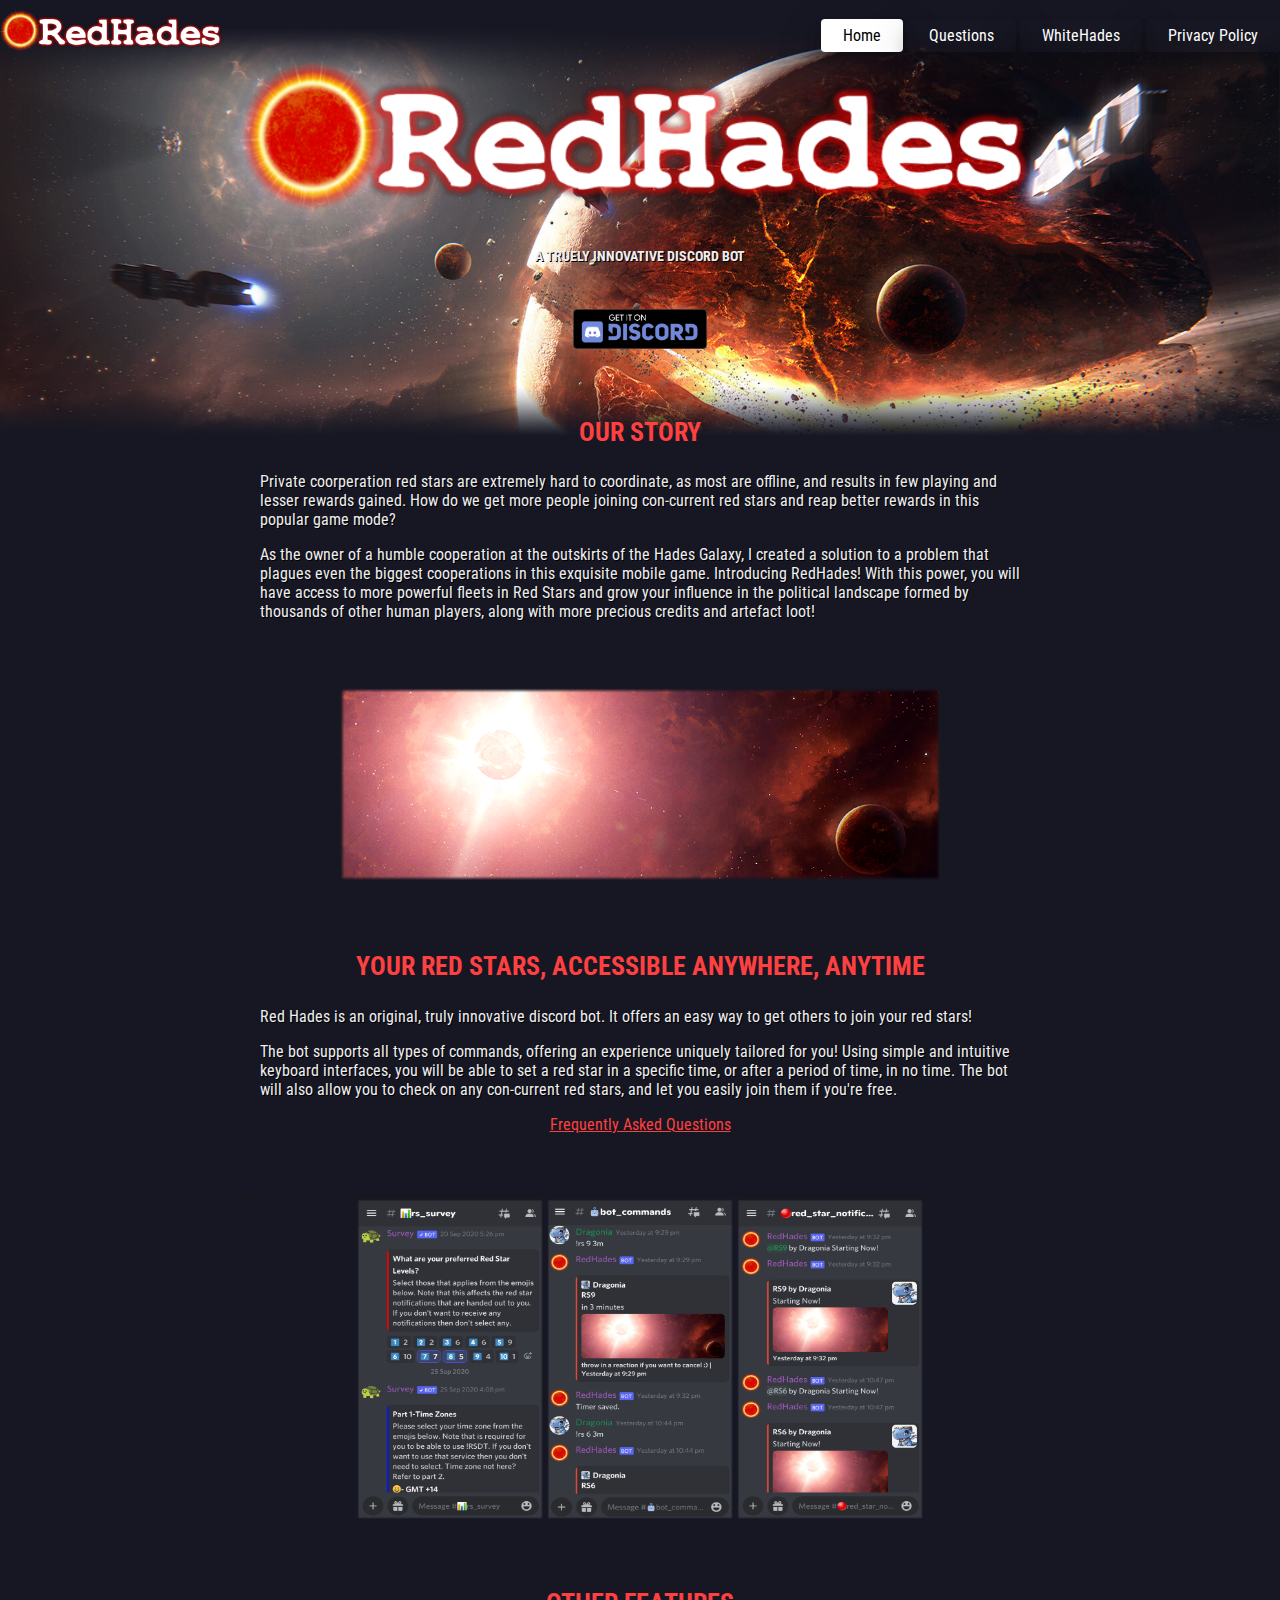
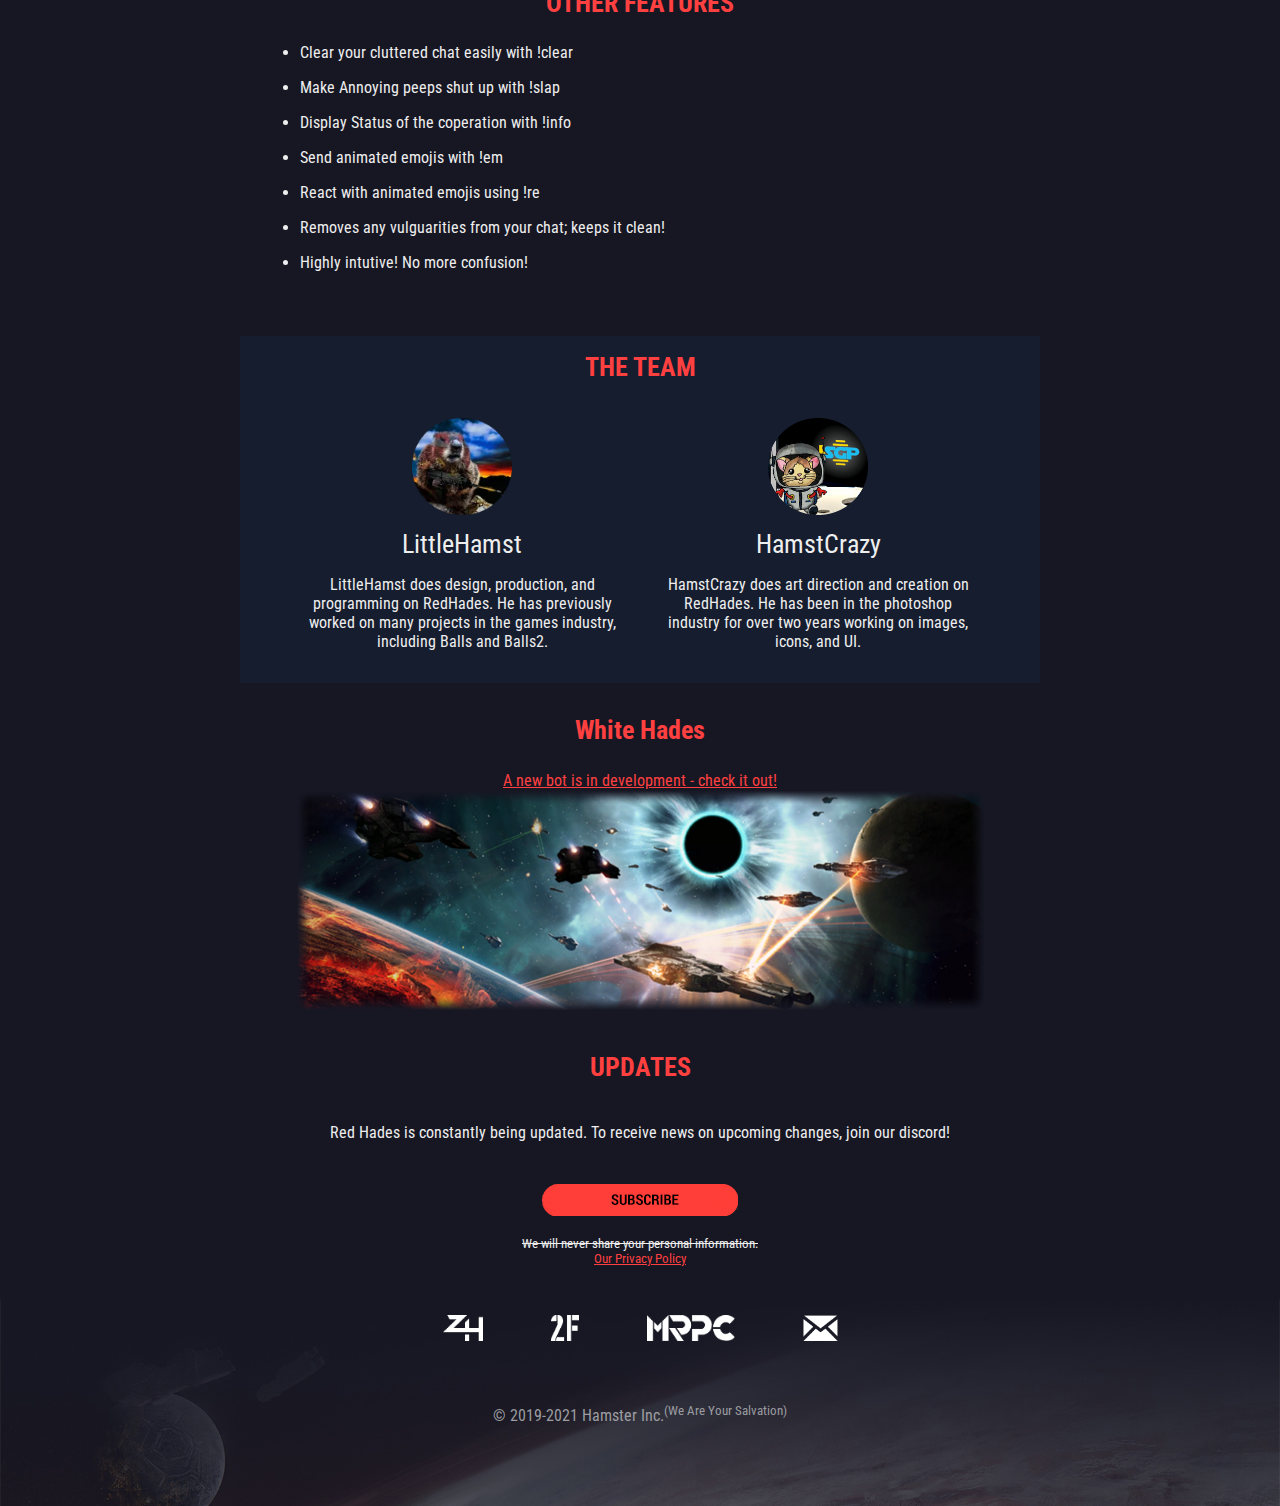
<file: index.html>
<!DOCTYPE HTML>
<html>
<head>
    <title>RedHades</title>
    <link rel="shortcut icon" href="img/favicon.ico" />
    <meta name="description" content="Red Hades - An original, truely innovative discord bot designed from the ground up to aid you in your Red Stars">
    <meta name="viewport" content="width=device-width, initial-scale=1">
    <meta http-equiv="content-type" content="text/html; charset=UTF-8">
    <link rel="stylesheet" type="text/css" href="hades.css" media="screen">
    <link href='https://fonts.googleapis.com/css?family=Roboto+Condensed' rel='stylesheet' type='text/css'>
</head>
        <div id="top">    
            <div class="logo1">
                <img src= "red_star.png">
            </div>
            <ul class="Btns">
            <li class="active"><a class = "active2" href="hades.html">Home</a></li>
            <li class="active"><a class = "active1" href="faq.html">Questions</a></li>
            <li class="active"><a class = "active1" href="whitehades.html">WhiteHades</a></li>
            <li class="active"><a class = "active1" href="https://www.youtube.com/watch?v=dQw4w9WgXcQ">Privacy Policy</a></li>
            </ul>  
        </div>
<body id="body">
    <div id="main">

        <div id="header">
            <img class="logo" src="red_star.png" width="800" height="150" alt="RedHades Logo">
            <h1 class="introtext">A TRUELY INNOVATIVE DISCORD BOT</h1>
        </div>


        <div id="discord_link">
            <a href="https://discord.com/api/oauth2/authorize?client_id=736052712474411008&permissions=8&scope=bot" target="_blank" title="Discord Play Download"><img src="img/fake_play_store.png" height="40"></a>
        </div>


        <div class="storytext">
            <h1 class="title">OUR STORY</h1>
                <p class="text">Private coorperation red stars are extremely hard to coordinate, as most are offline, and results in few playing and lesser rewards gained. How do we get more people joining con-current red stars and reap better rewards in this popular game mode?</p>

                <p class="text">As the owner of a humble cooperation at the outskirts of the Hades Galaxy, I created a solution to a problem that plagues even the biggest cooperations in this exquisite mobile game. Introducing RedHades! With this power, you will have access to more powerful fleets in Red Stars and grow your influence in the political landscape formed by thousands of other human players, along with more precious credits and artefact loot!</p>
        </div>


        <div class="red_star_img">
            <img class="img" src="img/latest1.png" width="600" height="192" alt="Concept Art 1">
            
        </div>


        <div class="storytext">
            <h1 class="title">YOUR RED STARS, ACCESSIBLE ANYWHERE, ANYTIME</h1>

                <p class="text">Red Hades is an original, truly innovative discord bot. It offers an easy way to get others to join your red stars! </p>

                <p class="text">The bot supports all types of commands, offering an experience uniquely tailored for you! Using simple and intuitive keyboard interfaces, you will be able to set a red star in a specific time, or after a period of time, in no time. The bot will also allow you to check on any con-current red stars, and let you easily join them if you're free.</p>

                <a href="faq.html">Frequently Asked Questions</a>
        </div>


        <div class="screenshots">
            <img src="img/Discord1.png" width="186" height="320" alt="Screenshot 1">
            <img src="img/Discord2.png" width="186" height="320" alt="Screenshot 2">
            <img src="img/Discord3.png" width="186" height="320" alt="Screenshot 3">

        </div>


        <div class="storytext">
            <h1 class="title">OTHER FEATURES</h1>

            <ul>
                <li>Clear your cluttered chat easily with !clear</li>
                <li>Make Annoying peeps shut up with !slap</li>
                <li>Display Status of the coperation with !info</li>
                <li>Send animated emojis with !em</li>
                <li>React with animated emojis using !re</li>
                <li>Removes any vulguarities from your chat; keeps it clean!</li>
                <li>Highly intutive! No more confusion!</li>
            </ul>
        </div>

        <div class="theteam">
            <h1 class="title">THE TEAM</h1>
            <div class="team_member">
                <img class="avatar" src="img/HamstCrazy.png" width="100" height="97" alt="LittleHamst Photo">
                <p class="team_name">LittleHamst</p>
                <p class="team_paragraph">LittleHamst does design, production, and programming on RedHades. He has previously worked on many projects in the games industry, including Balls and Balls2.</p>
            </div>

            <div class="team_member">
                <img class="avatar" src="img/LittleHamst.png" width="100" height="97" alt="Hamstcrazy Photo">
                <p class="team_name">HamstCrazy</p>
                <p class="team_paragraph">HamstCrazy does art direction and creation on RedHades.  He has been in the photoshop industry for over two years working on images, icons, and UI.</p>
            </div>

        </div>
        
    </div>

    <div align="center">
        <h1 class="title">White Hades</h1>

        <a href="whitehades.html">

        A new bot is in development - check it out!
        <br/>

        <div align="center">
            <img src="img/WhiteStar1.png"/>
        </div>

        </a>
        
        <br/><br/>

    </div>


    <div>
        <h1 class="title">UPDATES</h1>

        <p class="updates">Red Hades is constantly being updated. To receive news on upcoming changes, join our discord! </p>

        <div class="subscribe">
                <div class="subscribe_link">

                <a href="https://discord.com/invite/PEdk85y">
                    <img src="img/subscribe.png" alt="SUBSCRIBE"/>
                </a>

                </div>
        </div>

        <p class="privacy"><del>We will never share your personal information.</del><br>
        <a href="https://www.youtube.com/watch?v=dQw4w9WgXcQ">Our Privacy Policy</a></p>

    </div>

    <div  id="footer">
        <a href="about:blank"><img class="social" src="img/zh.png" width="40" height="26" alt="Name link"></a>
        <a href="about:blank"><img class="social" src="img/2f.png" width="28" height="26" alt="Class link"></a>
        <a href="https://marisstellahigh.moe.edu.sg/programmes/secondary/cca"><img class="social" src="img/MRPC.png" width="88" height="26" alt="MRPC link"></a>
        <a href="mailto:zehengang@gmail.com"><img class="social" src="img/mail.png" width="35" height="26" alt="Mail link"></a>
        <p class="copyright">&copy; 2019-2021 Hamster Inc.<sup>(We Are Your Salvation)</sup></p>
    </div>

</body>
</html>
</file>
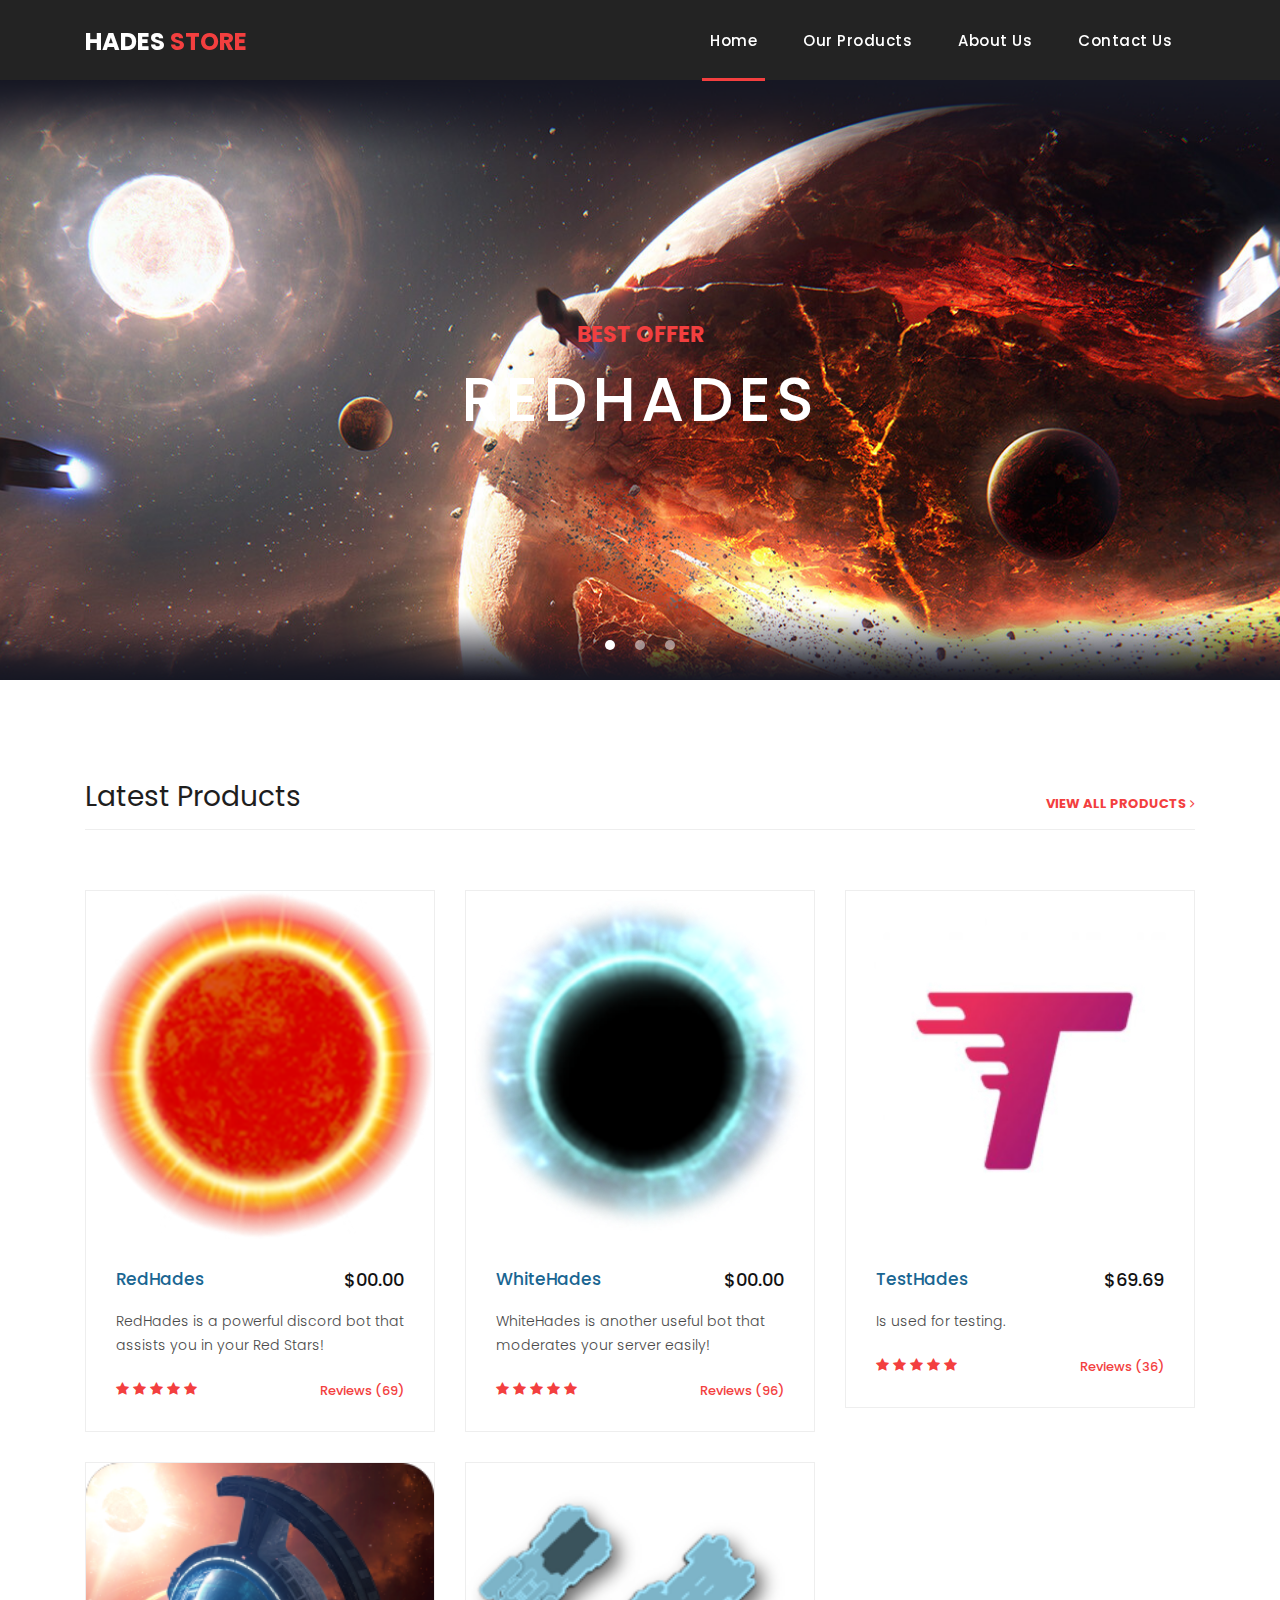
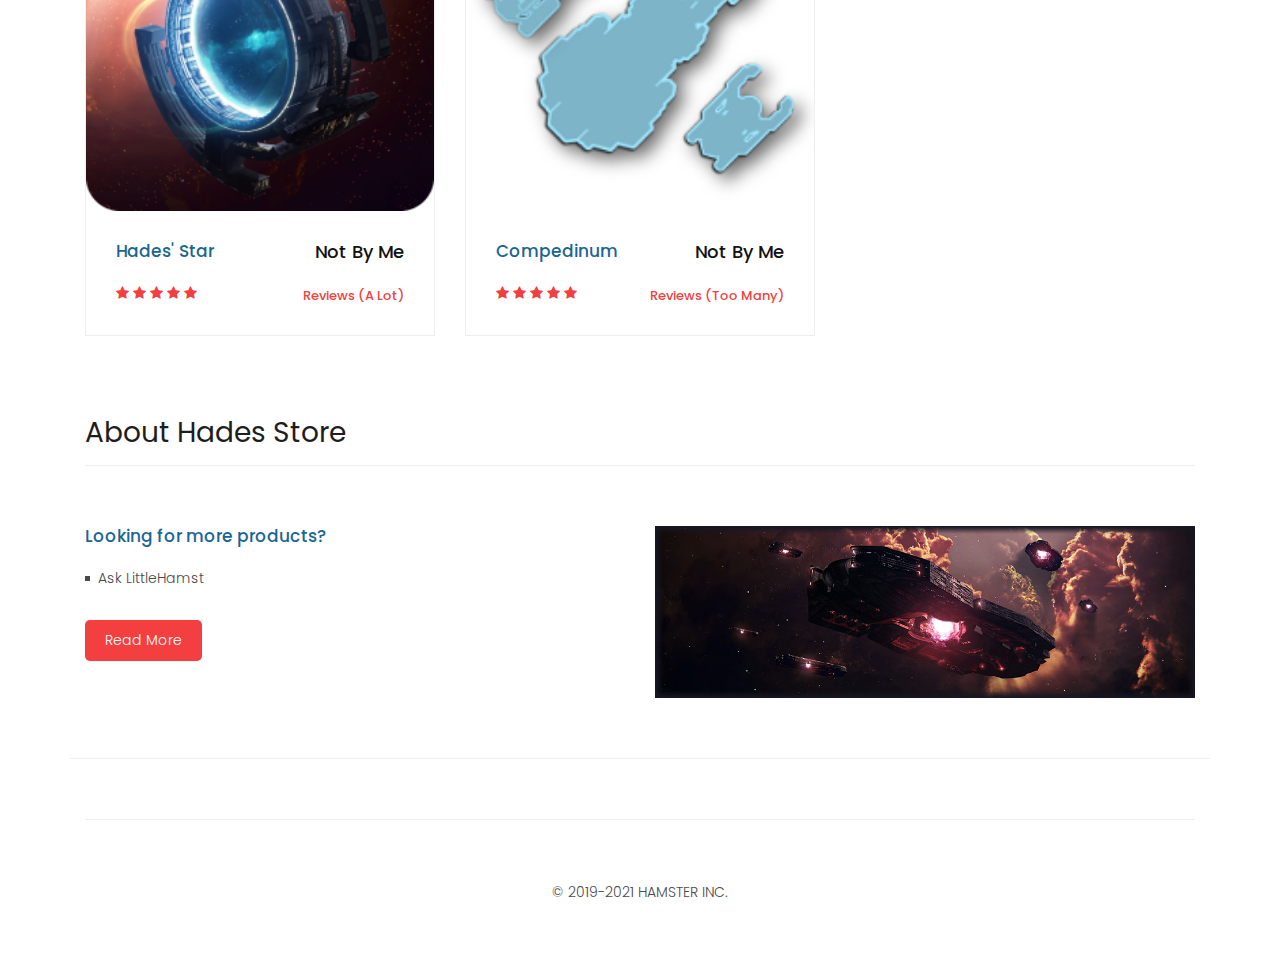
<file: Hades Store/index.html>
<!DOCTYPE html>
<html lang="en">

  <head>

    <meta charset="utf-8">
    <meta name="viewport" content="width=device-width, initial-scale=1, shrink-to-fit=no">
    <meta name="description" content="">
    <meta name="author" content="">
    <link href="https://fonts.googleapis.com/css?family=Poppins:100,200,300,400,500,600,700,800,900&display=swap" rel="stylesheet">

    <title>Hades Store</title>

    <!-- Bootstrap core CSS -->
    <link href="vendor/bootstrap/css/bootstrap.min.css" rel="stylesheet">
    <!-- Additional CSS Files -->
    <link rel="stylesheet" href="assets/css/fontawesome.css">
    <link rel="stylesheet" href="assets/css/templatemo-sixteen.css">
    <link rel="stylesheet" href="assets/css/owl.css">

  </head>

  <body>

    <!-- ***** Preloader Start ***** -->
    <div id="preloader">
        <div class="jumper">
            <div></div>
            <div></div>
            <div></div>
        </div>
    </div>  
    <!-- ***** Preloader End ***** -->

    <!-- Header -->
    <header class="">
      <nav class="navbar navbar-expand-lg">
        <div class="container">
          <a class="navbar-brand" href="index.html"><h2>HADES <em>STORE</em></h2></a>
          <button class="navbar-toggler" type="button" data-toggle="collapse" data-target="#navbarResponsive" aria-controls="navbarResponsive" aria-expanded="false" aria-label="Toggle navigation">
            <span class="navbar-toggler-icon"></span>
          </button>
          <div class="collapse navbar-collapse" id="navbarResponsive">
            <ul class="navbar-nav ml-auto">
              <li class="nav-item active">
                <a class="nav-link" href="index.html">Home
                  <span class="sr-only">(current)</span>
                </a>
              </li> 
              <li class="nav-item">
                <a class="nav-link" href="products.html">Our Products</a>
              </li>
              <li class="nav-item">
                <a class="nav-link" href="about.html">About Us</a>
              </li>
              <li class="nav-item">
                <a class="nav-link" href="contact.html">Contact Us</a>
              </li>
            </ul>
          </div>
        </div>
      </nav>
    </header>

    <!-- Page Content -->
    <!-- Banner Starts Here -->
    <div class="banner header-text">
      <div class="owl-banner owl-carousel">
        <div class="banner-item-01">
          <div class="text-content">
            <h4>Best Offer</h4>
            <h2>RedHades</h2>
          </div>
        </div>
        <div class="banner-item-02">
          <div class="text-content">
            <h4>Good Offer</h4>
            <h2>WhiteHades</h2>
          </div>
        </div>
        <div class="banner-item-03">
          <div class="text-content">
            <h4>Bad Offer</h4>
            <h2>TestHades</h2>
          </div>
        </div>
      </div>
    </div>
    <!-- Banner Ends Here -->

    <div class="latest-products">
      <div class="container">
        <div class="row">
          <div class="col-md-12">
            <div class="section-heading">
              <h2>Latest Products</h2>
              <a href="products.html">view all products <i class="fa fa-angle-right"></i></a>
            </div>
          </div>
          <div class="col-md-4">
            <div class="product-item">
              <a href="#"><img src="RedHades.png" alt=""></a>
              <div class="down-content">
                <a href="#"><h4>RedHades</h4></a>
                <h6>$00.00</h6>
                <p>RedHades is a powerful discord bot that assists you in your Red Stars!</p>
                <ul class="stars">
                  <li><i class="fa fa-star"></i></li>
                  <li><i class="fa fa-star"></i></li>
                  <li><i class="fa fa-star"></i></li>
                  <li><i class="fa fa-star"></i></li>
                  <li><i class="fa fa-star"></i></li>
                </ul>
                <span>Reviews (69)</span>
              </div>
            </div>
          </div>
          <div class="col-md-4">
            <div class="product-item">
              <a href="#"><img src="WhiteHades.png" alt=""></a>
              <div class="down-content">
                <a href="#"><h4>WhiteHades</h4></a>
                <h6>$00.00</h6>
                <p>WhiteHades is another useful bot that moderates your server easily!</p>
                <ul class="stars">
                  <li><i class="fa fa-star"></i></li>
                  <li><i class="fa fa-star"></i></li>
                  <li><i class="fa fa-star"></i></li>
                  <li><i class="fa fa-star"></i></li>
                  <li><i class="fa fa-star"></i></li>
                </ul>
                <span>Reviews (96)</span>
              </div>
            </div>
          </div>
          <div class="col-md-4">
            <div class="product-item">
              <a href="#"><img src="TestHades.png" alt=""></a>
              <div class="down-content">
                <a href="#"><h4>TestHades</h4></a>
                <h6>$69.69</h6>
                <p>Is used for testing.</p>
                <ul class="stars">
                  <li><i class="fa fa-star"></i></li>
                  <li><i class="fa fa-star"></i></li>
                  <li><i class="fa fa-star"></i></li>
                  <li><i class="fa fa-star"></i></li>
                  <li><i class="fa fa-star"></i></li>
                </ul>
                <span>Reviews (36)</span>
              </div>
            </div>
          </div>
          <div class="col-md-4">
            <div class="product-item">
              <a href="#"><img src="HadesStar.png" alt=""></a>
              <div class="down-content">
                <a href="#"><h4>Hades' Star</h4></a>
                <h6>Not By Me</h6>
                <p></p>
                <ul class="stars">
                  <li><i class="fa fa-star"></i></li>
                  <li><i class="fa fa-star"></i></li>
                  <li><i class="fa fa-star"></i></li>
                  <li><i class="fa fa-star"></i></li>
                  <li><i class="fa fa-star"></i></li>
                </ul>
                <span>Reviews (A Lot)</span>
              </div>
            </div>
          </div>
          <div class="col-md-4">
            <div class="product-item">
              <a href="#"><img src="Compedinum.png" alt=""></a>
              <div class="down-content">
                <a href="#"><h4>Compedinum</h4></a>
                <h6>Not By Me</h6>
                <p></p>
                <ul class="stars">
                  <li><i class="fa fa-star"></i></li>
                  <li><i class="fa fa-star"></i></li>
                  <li><i class="fa fa-star"></i></li>
                  <li><i class="fa fa-star"></i></li>
                  <li><i class="fa fa-star"></i></li>
                </ul>
                <span>Reviews (Too Many)</span>
              </div>
            </div>
          </div>
        </div>
      </div>
    </div>

    <div class="best-features">
      <div class="container">
        <div class="row">
          <div class="col-md-12">
            <div class="section-heading">
              <h2>About Hades Store</h2>
            </div>
          </div>
          <div class="col-md-6">
            <div class="left-content">
              <h4>Looking for more products?</h4>
              <ul class="featured-list">
                <li><a href="#">Ask LittleHamst</a></li>
              </ul>
              <a href="about.html" class="filled-button">Read More</a>
            </div>
          </div>
          <div class="col-md-6">
            <div class="right-image">
              <img src="colossus.png" alt="">
            </div>
          </div>
        </div>
      </div>
    </div>

    
    <footer>
      <div class="container">
        <div class="row">
          <div class="col-md-12">
            <div class="inner-content">
              <p>&copy; 2019-2021 Hamster Inc.
            </div>
          </div>
        </div>
      </div>
    </footer>


    <!-- Bootstrap core JavaScript -->
    <script src="vendor/jquery/jquery.min.js"></script>
    <script src="vendor/bootstrap/js/bootstrap.bundle.min.js"></script>


    <!-- Additional Scripts -->
    <script src="assets/js/custom.js"></script>
    <script src="assets/js/owl.js"></script>
    <script src="assets/js/slick.js"></script>
    <script src="assets/js/isotope.js"></script>
    <script src="assets/js/accordions.js"></script>


    <script language = "text/Javascript"> 
      cleared[0] = cleared[1] = cleared[2] = 0; //set a cleared flag for each field
      function clearField(t){                   //declaring the array outside of the
      if(! cleared[t.id]){                      // function makes it static and global
          cleared[t.id] = 1;  // you could use true and false, but that's more typing
          t.value='';         // with more chance of typos
          t.style.color='#fff';
          }
      }
    </script>


  </body>

</html>
</file>
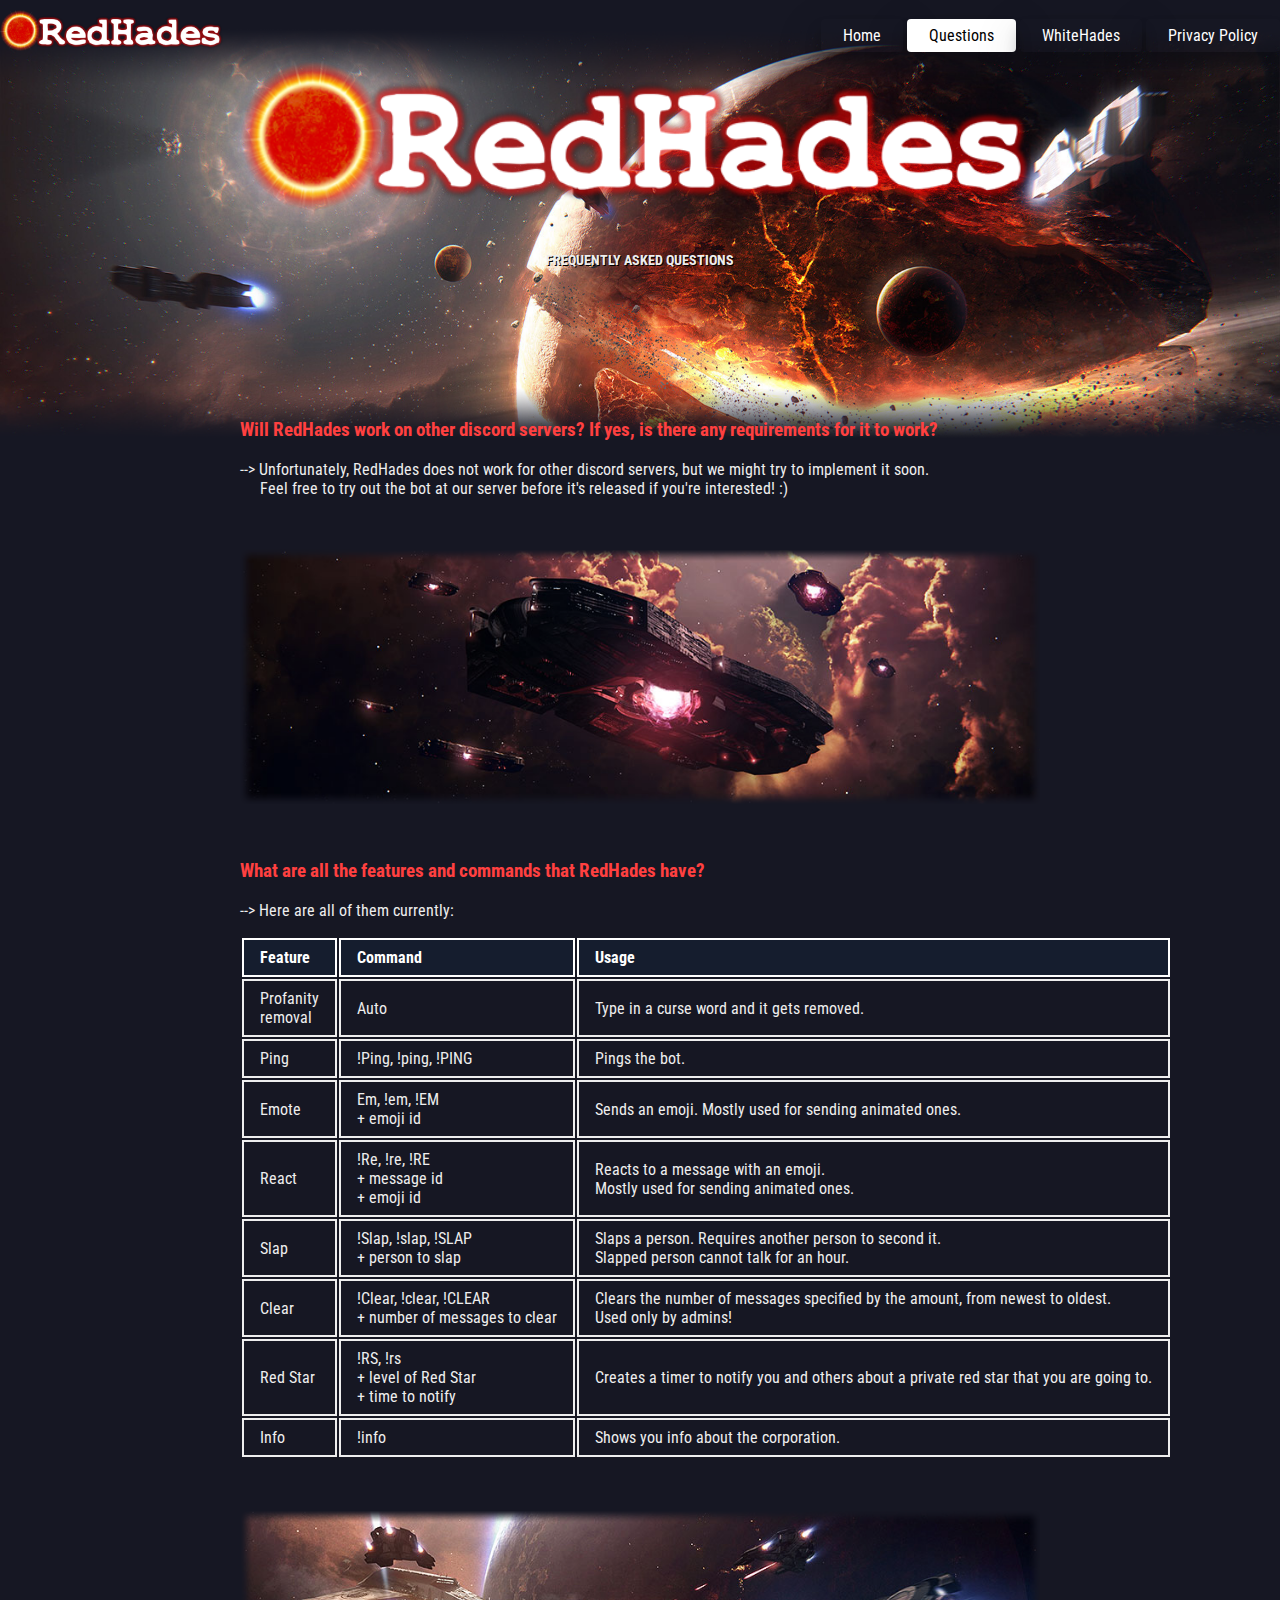
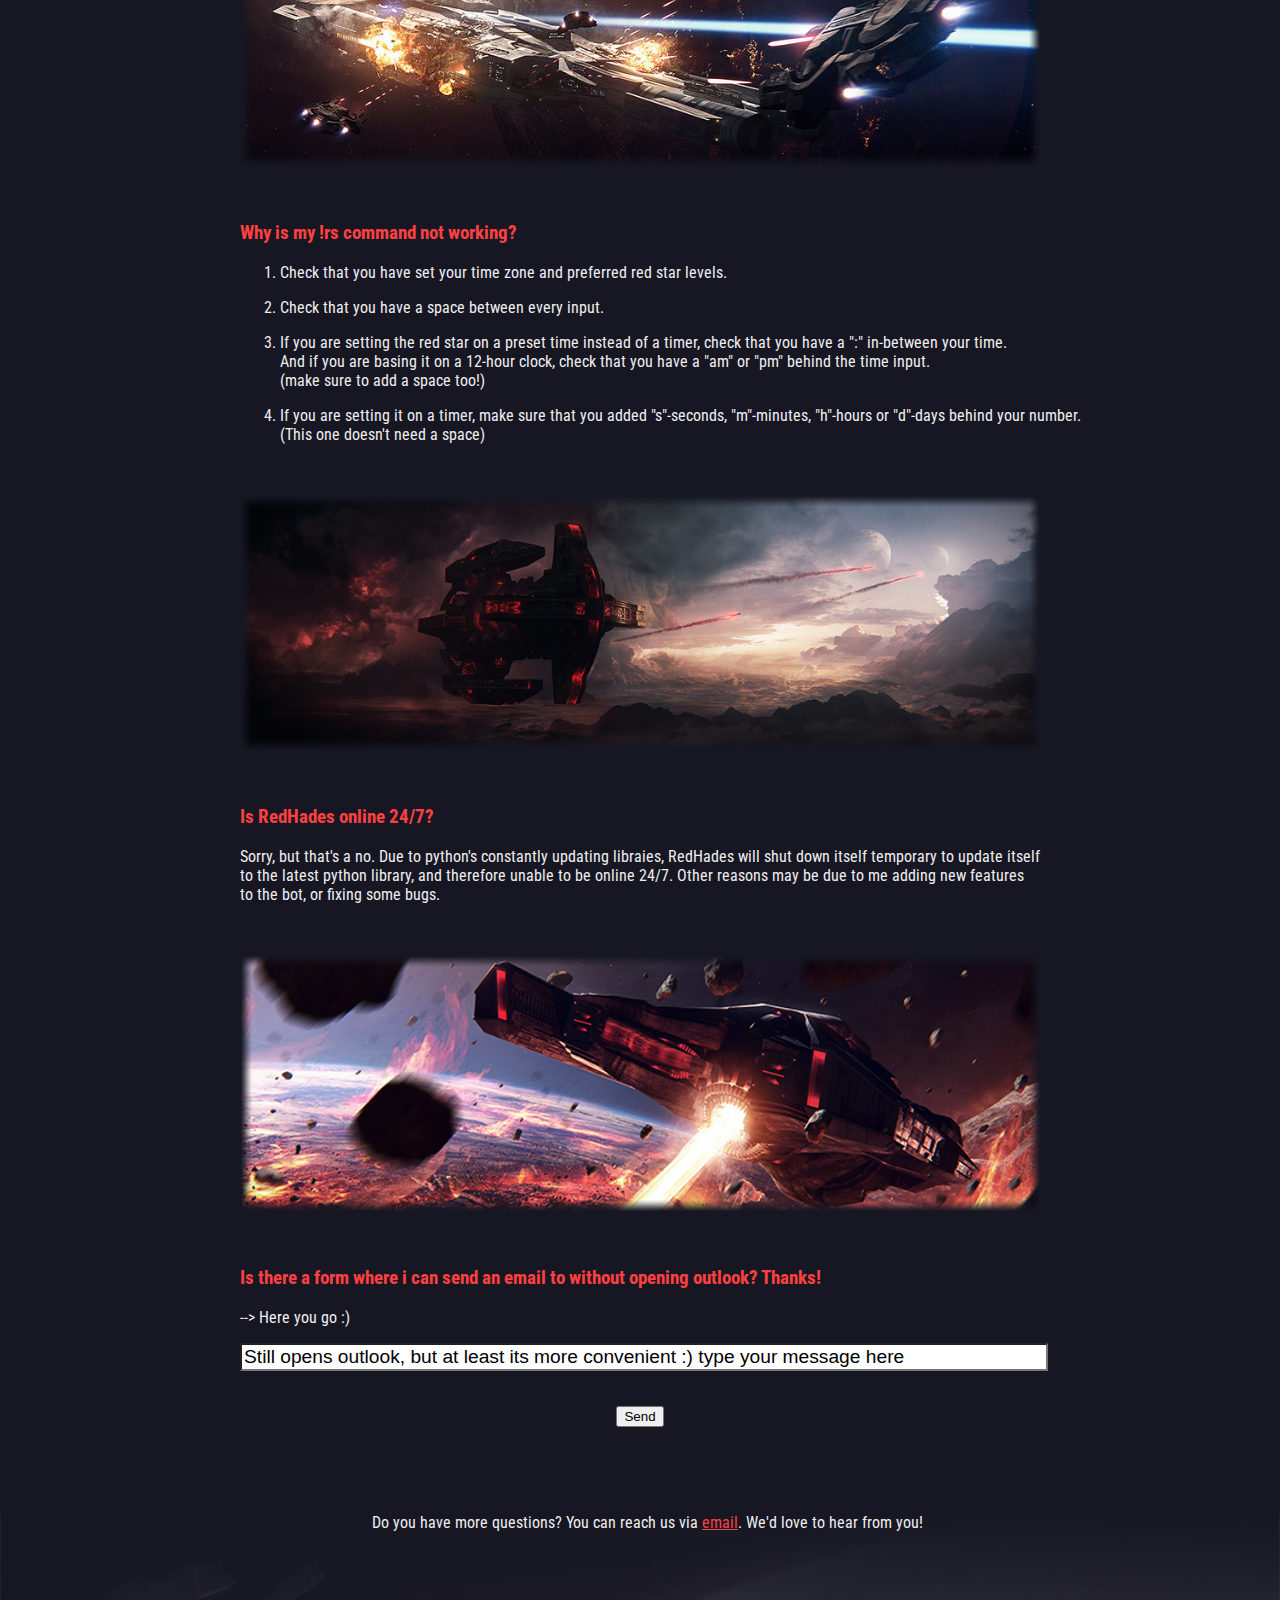
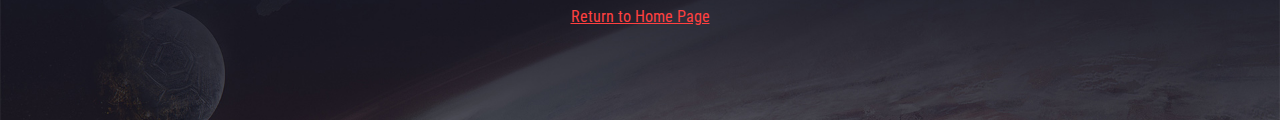
<file: faq.html>
<!DOCTYPE HTML>
<html>
<head>
    <title>RedHades - Frequently Asked Questions</title>
    <link rel="shortcut icon" href="img/favicon1.ico" />
    <meta name="description" content="Red Hades - An original, truely innovative discord bot designed from the ground up to aid you in your Red Stars">
    <meta name="viewport" content="width=device-width, initial-scale=1">
    <meta http-equiv="content-type" content="text/html; charset=UTF-8">
    <link rel="stylesheet" type="text/css" href="faq.css" media="screen">
    <link href='https://fonts.googleapis.com/css?family=Roboto+Condensed' rel='stylesheet' type='text/css'>
</head>

<div id="top">    
    <div class="logo1">
        <img src= "red_star.png">
    </div>
        <ul class="Btns">
        <li class="active"><a class = "active1" href="index.html">Home</a></li>
        <li class="active"><a class = "active2" href="faq.html">Questions</a></li>
        <li class="active"><a class = "active1" href="whitehades.html">WhiteHades</a></li>
        <li class="active"><a class = "active1" href="https://www.youtube.com/watch?v=dQw4w9WgXcQ">Privacy Policy</a></li>
        </ul>  
</div>

<body id="info_page">

    <div id="info_page_column">

        <div id="section_header">
            <a href="hades.html"><img src="red_star.png" width="800" height="150" alt="Return to Home Page"></a>
            <h1 class="introtext">FREQUENTLY ASKED QUESTIONS</h1>
        </div>

        <p>&nbsp;</p>
        <p>&nbsp;</p>
        <p>&nbsp;</p>

        <h2 class="title">Will RedHades work on other discord servers? If yes, is there any requirements for it to work?</h2>
        <p>--> Unfortunately, RedHades does not work for other discord servers, but we might try to implement it soon.
        <br>&nbsp;&nbsp;&nbsp;&nbsp;&nbsp;Feel free to try out the bot at our server before it's released if you're interested! :)</p>
        <p>&nbsp;</p>
        <img class="faq_stripe" src="img/colossus.png" width="800" height="311"></img>
        <p>&nbsp;</p>
        <h2 class="title">What are all the features and commands that RedHades have?</h2>
        <p>--> Here are all of them currently:</p>
        <table>
          <tr>
            <th>Feature</th>
            <th>Command</th>
            <th>Usage</th>
          </tr>
          <tr>
            <td>Profanity removal</td>
            <td>Auto</td>
            <td>Type in a curse word and it gets removed.</td>
          </tr>
          <tr>
            <td>Ping</td>
            <td class="nowrap">!Ping, !ping, !PING</td>
            <td>Pings the bot.</td>
          </tr>
          <tr>
            <td>Emote</td>
            <td>Em, !em, !EM <br>+ emoji id</td>
            <td>Sends an emoji. Mostly used for sending animated ones.</td>
          </tr>
          <tr>
            <td>React</td>
            <td>!Re, !re, !RE <br>+ message id <br>+ emoji id</td>
            <td>Reacts to a message with an emoji. <br>Mostly used for sending animated ones.</td>
          </tr>
          <tr>
            <td>Slap</td>
            <td class= "nowrap">!Slap, !slap, !SLAP <br>+ person to slap</td>
            <td>Slaps a person. Requires another person to second it. <br>Slapped person cannot talk for an hour.</td>
          </tr>
          <tr>
            <td>Clear</td>
            <td class= "nowrap">!Clear, !clear, !CLEAR <br>+ number of messages to clear</td>
            <td class= "nowrap">Clears the number of messages specified by the amount, from newest to oldest. <br>Used only by admins!</td>
          </tr>
          <tr>
            <td>Red Star</td>
            <td class= "nowrap">!RS, !rs<br>+ level of Red Star
                <br>+ time to notify </td>
            <td class= "nowrap">Creates a timer to notify you and others about a private red star that you are going to.</td>
          </tr>
          <tr>
            <td>Info</td>
            <td>!info</td>
            <td>Shows you info about the corporation.</td>
          </tr>
        </table>
        <p>&nbsp;</p>
        <img class="faq_stripe" src="img/battleship.png" width="800" height="311"></img>
        <p>&nbsp;</p>
        <h2 class="title">Why is my !rs command not working?</h2>
        <ol>
            <li>Check that you have set your time zone and preferred red star levels.</li>
            <li>Check that you have a space between every input.</li>
            <li>If you are setting the red star on a preset time instead of a timer, check that you have a ":" in-between your time. <br>And if you are basing it on a 12-hour clock, check that you have a "am" or "pm" behind the time input. <br>(make sure to add a space too!)</li>
            <li class="nowrap">If you are setting it on a timer, make sure that you added "s"-seconds, "m"-minutes, "h"-hours or "d"-days behind your number. <br>(This one doesn't need a space)</li>
        </ol>
        <p>&nbsp;</p>
        <img class="faq_stripe" src="img/bomber.png" width="800" height="311"></img>
        <p>&nbsp;</p>
        <h2 class="title">Is RedHades online 24/7?</h2>
        <p>Sorry, but that's a no. Due to python's constantly updating libraies, RedHades will shut down itself temporary to update itself to the latest python library, and therefore unable to be online 24/7. Other reasons may be due to me adding new features to the bot, or fixing some bugs.</p>
        <p>&nbsp;</p>
        <img class="faq_stripe" src="img/destroyer.png" width="800" height="311"></img>
        <p>&nbsp;</p>
        <h2 class="title">Is there a form where i can send an email to without opening outlook? Thanks!</h2>
        <p>--> Here you go :)</p>
        <form action="mailto: zehengang@gmail.com" method="POST"/>
        <input type="text" name="message" value="Still opens outlook, but at least its more convenient :) type your message here">
        <p></p>
        <input type="submit" value="Send">
        <p>&nbsp;</p>
        <p>&nbsp;</p>
    </div>
</div>

<div id="footer">
    <div id="info_page_column">
        <p>&nbsp;&nbsp;&nbsp;&nbsp;&nbsp;&nbsp;&nbsp;&nbsp;&nbsp;&nbsp;&nbsp;&nbsp;&nbsp;&nbsp;&nbsp;&nbsp;&nbsp;&nbsp;&nbsp;&nbsp;&nbsp;&nbsp;&nbsp;&nbsp;&nbsp;&nbsp;&nbsp;&nbsp;&nbsp;&nbsp;&nbsp;&nbsp;&nbsp;Do you have more questions? You can reach us via <a href="mailto:zehengang@gmail.com?subject=Question About The Bot">email</a>. We'd love to hear from you!

        <div id="footer_home_link">
            <a href="hades.html">Return to Home Page</a>
        </div>

    </div>
</div>
</file>
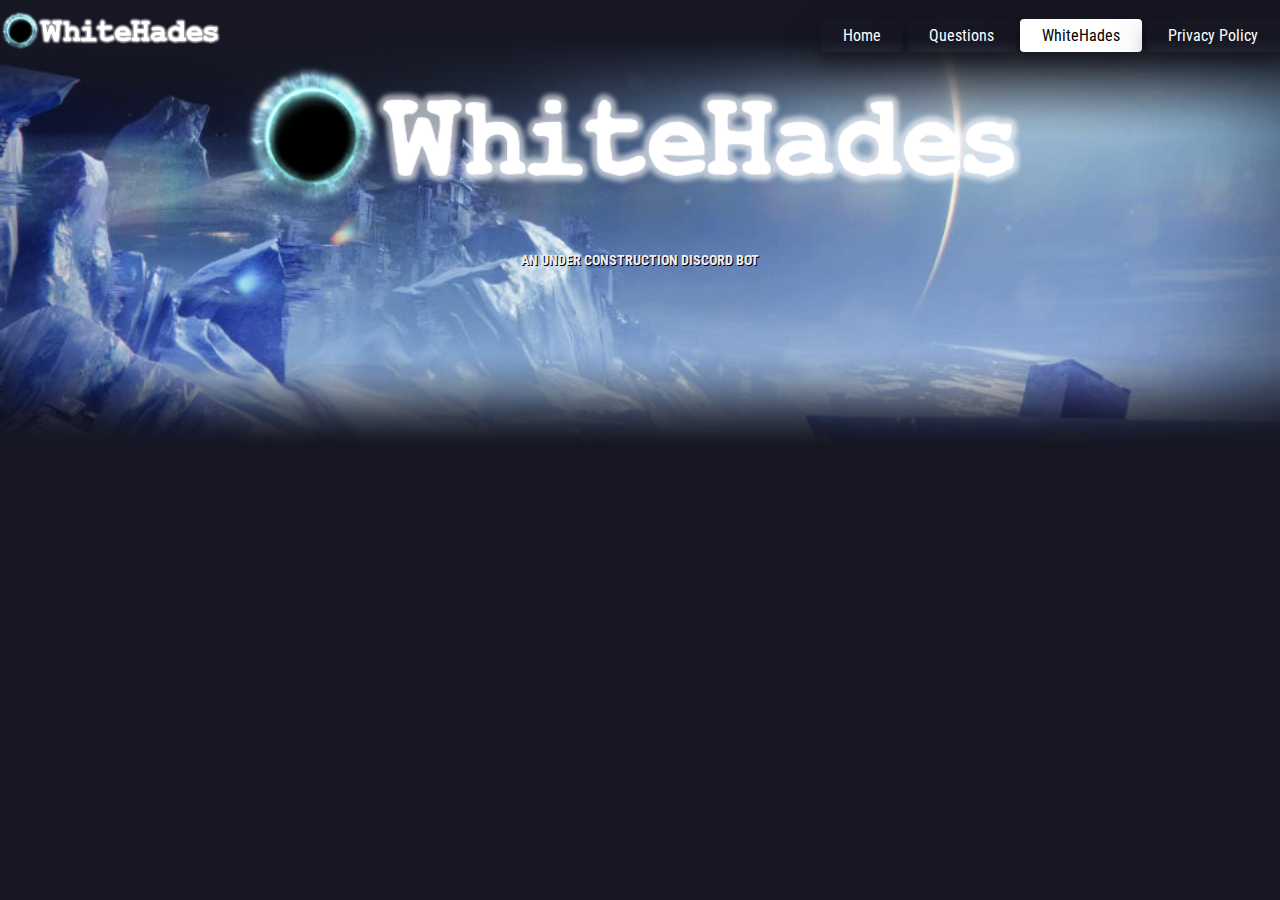
<file: whitehades.html>
<!DOCTYPE HTML>
<html>
<head>
    <title>WhiteHades - Page Under Construction</title>
    <meta name="description" content="WhiteHades - Bot Under Construction">
    <link rel="shortcut icon" href="img/favicon2.ico" />
    <meta name="viewport" content="width=device-width, initial-scale=1">
    <meta http-equiv="content-type" content="text/html; charset=UTF-8">
    <link rel="stylesheet" type="text/css" href="faq.css" media="screen">
    <link href='https://fonts.googleapis.com/css?family=Roboto+Condensed' rel='stylesheet' type='text/css'>
</head>
<div id="top">    
    <div class="logo1">
        <img src= "white_hades.png">
    </div>
        <ul class="Btns">
        <li class="active"><a class = "active1" href="index.html">Home</a></li>
        <li class="active"><a class = "active1" href="faq.html">Questions</a></li>
        <li class="active"><a class = "active2" href="whitehades.html">WhiteHades</a></li>
        <li class="active"><a class = "active1" href="https://www.youtube.com/watch?v=dQw4w9WgXcQ">Privacy Policy</a></li>
        </ul>  
</div>
<body id="info_page1">
        <div id="info_page_column">
            <div id="header">
                <img class="logo" src="white_hades.png" width="800" height="150" alt="RedHades Logo">
                <h1 class="introtext">AN UNDER CONSTRUCTION DISCORD BOT</h1>
            </div>
        </div>
</body>
</file>
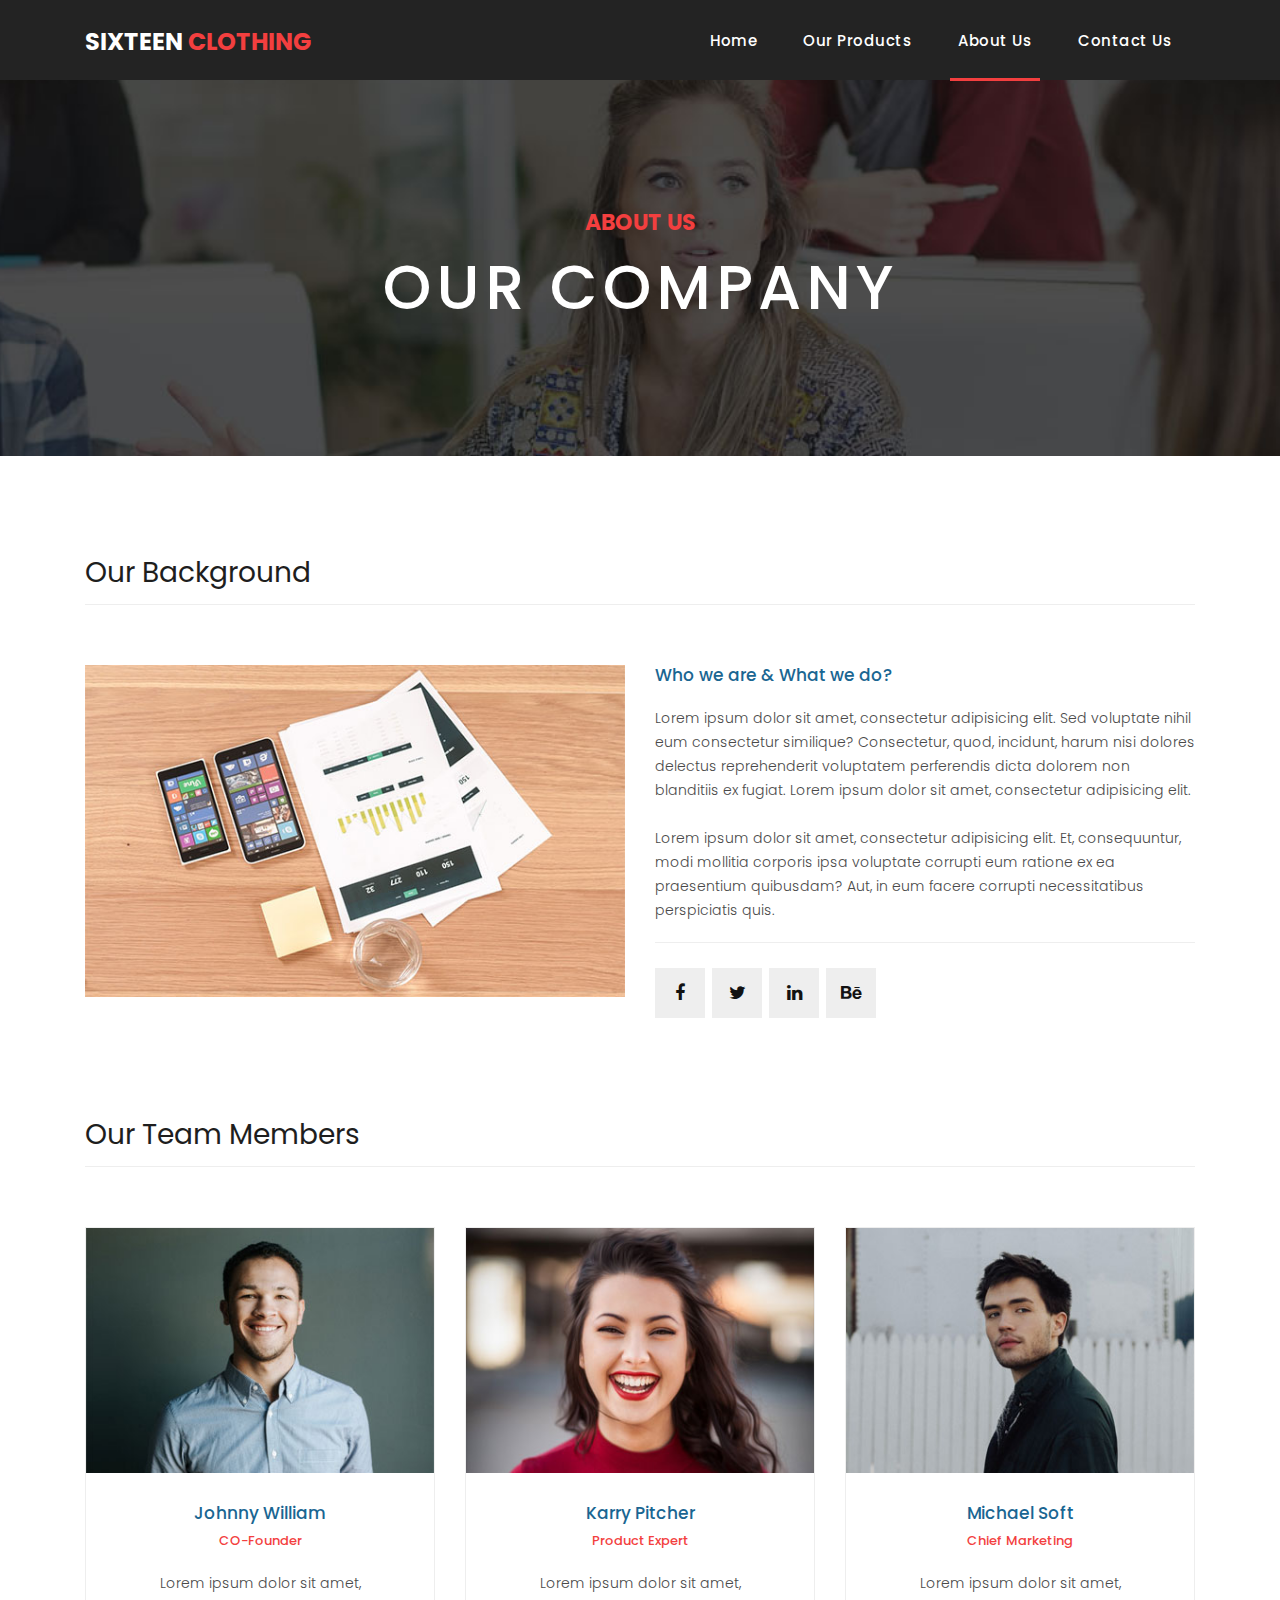
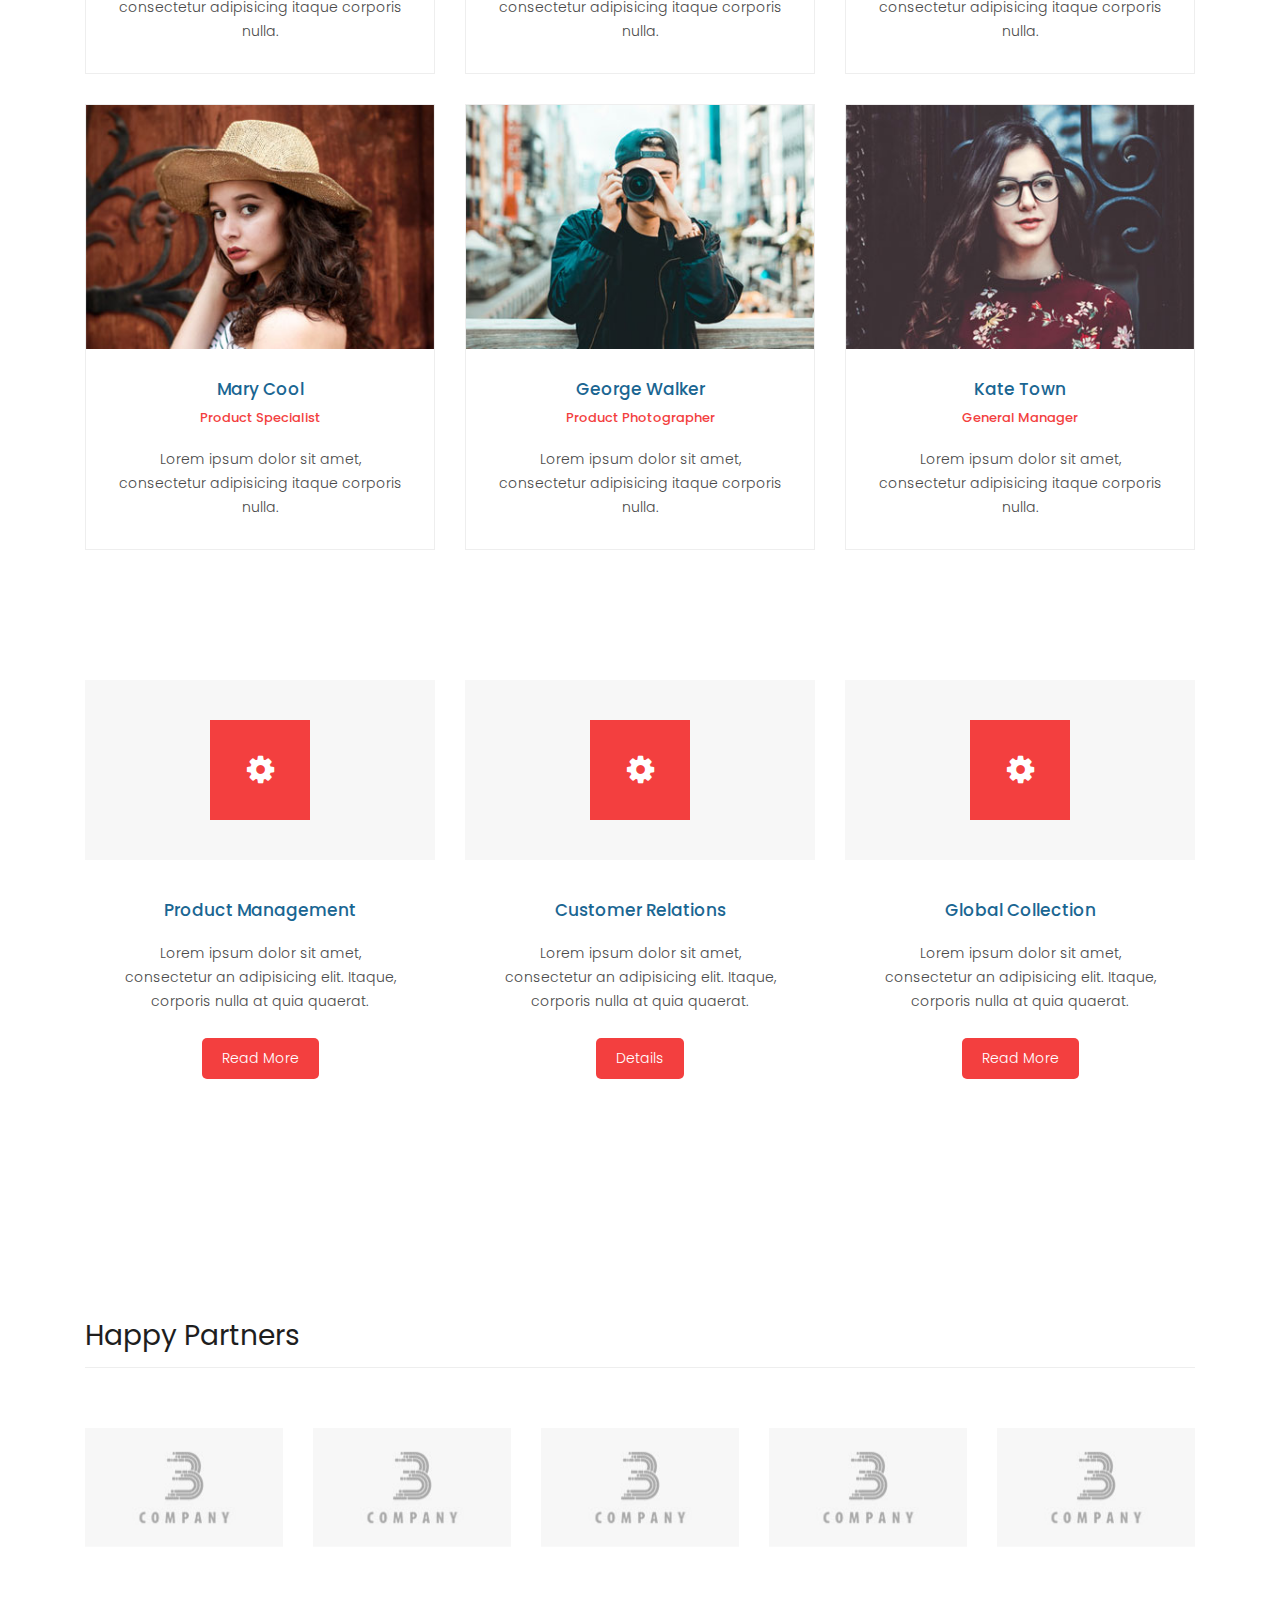
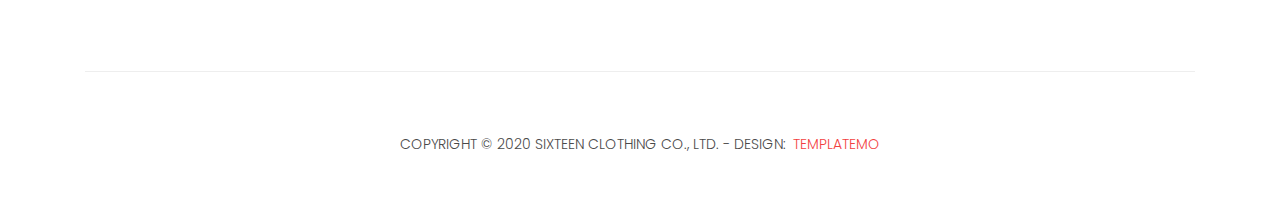
<file: Hades Store/about.html>
<!DOCTYPE html>
<html lang="en">

  <head>

    <meta charset="utf-8">
    <meta name="viewport" content="width=device-width, initial-scale=1, shrink-to-fit=no">
    <meta name="description" content="">
    <meta name="author" content="">
    <link href="https://fonts.googleapis.com/css?family=Poppins:100,200,300,400,500,600,700,800,900&display=swap" rel="stylesheet">

    <title>Sixteen Clothing - About Page</title>

    <!-- Bootstrap core CSS -->
    <link href="vendor/bootstrap/css/bootstrap.min.css" rel="stylesheet">
<!--

TemplateMo 546 Sixteen Clothing

https://templatemo.com/tm-546-sixteen-clothing

-->

    <!-- Additional CSS Files -->
    <link rel="stylesheet" href="assets/css/fontawesome.css">
    <link rel="stylesheet" href="assets/css/templatemo-sixteen.css">
    <link rel="stylesheet" href="assets/css/owl.css">

  </head>

  <body>

    <!-- ***** Preloader Start ***** -->
    <div id="preloader">
        <div class="jumper">
            <div></div>
            <div></div>
            <div></div>
        </div>
    </div>  
    <!-- ***** Preloader End ***** -->

    <!-- Header -->
    <header class="">
      <nav class="navbar navbar-expand-lg">
        <div class="container">
          <a class="navbar-brand" href="index.html"><h2>Sixteen <em>Clothing</em></h2></a>
          <button class="navbar-toggler" type="button" data-toggle="collapse" data-target="#navbarResponsive" aria-controls="navbarResponsive" aria-expanded="false" aria-label="Toggle navigation">
            <span class="navbar-toggler-icon"></span>
          </button>
          <div class="collapse navbar-collapse" id="navbarResponsive">
            <ul class="navbar-nav ml-auto">
              <li class="nav-item">
                <a class="nav-link" href="index.html">Home
                  <span class="sr-only">(current)</span>
                </a>
              </li> 
              <li class="nav-item">
                <a class="nav-link" href="products.html">Our Products</a>
              </li>
              <li class="nav-item active">
                <a class="nav-link" href="about.html">About Us</a>
              </li>
              <li class="nav-item">
                <a class="nav-link" href="contact.html">Contact Us</a>
              </li>
            </ul>
          </div>
        </div>
      </nav>
    </header>

    <!-- Page Content -->
    <div class="page-heading about-heading header-text">
      <div class="container">
        <div class="row">
          <div class="col-md-12">
            <div class="text-content">
              <h4>about us</h4>
              <h2>our company</h2>
            </div>
          </div>
        </div>
      </div>
    </div>


    <div class="best-features about-features">
      <div class="container">
        <div class="row">
          <div class="col-md-12">
            <div class="section-heading">
              <h2>Our Background</h2>
            </div>
          </div>
          <div class="col-md-6">
            <div class="right-image">
              <img src="assets/images/feature-image.jpg" alt="">
            </div>
          </div>
          <div class="col-md-6">
            <div class="left-content">
              <h4>Who we are &amp; What we do?</h4>
              <p>Lorem ipsum dolor sit amet, consectetur adipisicing elit. Sed voluptate nihil eum consectetur similique? Consectetur, quod, incidunt, harum nisi dolores delectus reprehenderit voluptatem perferendis dicta dolorem non blanditiis ex fugiat. Lorem ipsum dolor sit amet, consectetur adipisicing elit.<br><br>Lorem ipsum dolor sit amet, consectetur adipisicing elit. Et, consequuntur, modi mollitia corporis ipsa voluptate corrupti eum ratione ex ea praesentium quibusdam? Aut, in eum facere corrupti necessitatibus perspiciatis quis.</p>
              <ul class="social-icons">
                <li><a href="#"><i class="fa fa-facebook"></i></a></li>
                <li><a href="#"><i class="fa fa-twitter"></i></a></li>
                <li><a href="#"><i class="fa fa-linkedin"></i></a></li>
                <li><a href="#"><i class="fa fa-behance"></i></a></li>
              </ul>
            </div>
          </div>
        </div>
      </div>
    </div>

    
    <div class="team-members">
      <div class="container">
        <div class="row">
          <div class="col-md-12">
            <div class="section-heading">
              <h2>Our Team Members</h2>
            </div>
          </div>
          <div class="col-md-4">
            <div class="team-member">
              <div class="thumb-container">
                <img src="assets/images/team_01.jpg" alt="">
                <div class="hover-effect">
                  <div class="hover-content">
                    <ul class="social-icons">
                      <li><a href="#"><i class="fa fa-facebook"></i></a></li>
                      <li><a href="#"><i class="fa fa-twitter"></i></a></li>
                      <li><a href="#"><i class="fa fa-linkedin"></i></a></li>
                      <li><a href="#"><i class="fa fa-behance"></i></a></li>
                    </ul>
                  </div>
                </div>
              </div>
              <div class="down-content">
                <h4>Johnny William</h4>
                <span>CO-Founder</span>
                <p>Lorem ipsum dolor sit amet, consectetur adipisicing itaque corporis nulla.</p>
              </div>
            </div>
          </div>
          <div class="col-md-4">
            <div class="team-member">
              <div class="thumb-container">
                <img src="assets/images/team_02.jpg" alt="">
                <div class="hover-effect">
                  <div class="hover-content">
                    <ul class="social-icons">
                      <li><a href="#"><i class="fa fa-facebook"></i></a></li>
                      <li><a href="#"><i class="fa fa-twitter"></i></a></li>
                      <li><a href="#"><i class="fa fa-linkedin"></i></a></li>
                      <li><a href="#"><i class="fa fa-behance"></i></a></li>
                    </ul>
                  </div>
                </div>
              </div>
              <div class="down-content">
                <h4>Karry Pitcher</h4>
                <span>Product Expert</span>
                <p>Lorem ipsum dolor sit amet, consectetur adipisicing itaque corporis nulla.</p>
              </div>
            </div>
          </div>
          <div class="col-md-4">
            <div class="team-member">
              <div class="thumb-container">
                <img src="assets/images/team_03.jpg" alt="">
                <div class="hover-effect">
                  <div class="hover-content">
                    <ul class="social-icons">
                      <li><a href="#"><i class="fa fa-facebook"></i></a></li>
                      <li><a href="#"><i class="fa fa-twitter"></i></a></li>
                      <li><a href="#"><i class="fa fa-linkedin"></i></a></li>
                      <li><a href="#"><i class="fa fa-behance"></i></a></li>
                    </ul>
                  </div>
                </div>
              </div>
              <div class="down-content">
                <h4>Michael Soft</h4>
                <span>Chief Marketing</span>
                <p>Lorem ipsum dolor sit amet, consectetur adipisicing itaque corporis nulla.</p>
              </div>
            </div>
          </div>
          <div class="col-md-4">
            <div class="team-member">
              <div class="thumb-container">
                <img src="assets/images/team_04.jpg" alt="">
                <div class="hover-effect">
                  <div class="hover-content">
                    <ul class="social-icons">
                      <li><a href="#"><i class="fa fa-facebook"></i></a></li>
                      <li><a href="#"><i class="fa fa-twitter"></i></a></li>
                      <li><a href="#"><i class="fa fa-linkedin"></i></a></li>
                      <li><a href="#"><i class="fa fa-behance"></i></a></li>
                    </ul>
                  </div>
                </div>
              </div>
              <div class="down-content">
                <h4>Mary Cool</h4>
                <span>Product Specialist</span>
                <p>Lorem ipsum dolor sit amet, consectetur adipisicing itaque corporis nulla.</p>
              </div>
            </div>
          </div>
          <div class="col-md-4">
            <div class="team-member">
              <div class="thumb-container">
                <img src="assets/images/team_05.jpg" alt="">
                <div class="hover-effect">
                  <div class="hover-content">
                    <ul class="social-icons">
                      <li><a href="#"><i class="fa fa-facebook"></i></a></li>
                      <li><a href="#"><i class="fa fa-twitter"></i></a></li>
                      <li><a href="#"><i class="fa fa-linkedin"></i></a></li>
                      <li><a href="#"><i class="fa fa-behance"></i></a></li>
                    </ul>
                  </div>
                </div>
              </div>
              <div class="down-content">
                <h4>George Walker</h4>
                <span>Product Photographer</span>
                <p>Lorem ipsum dolor sit amet, consectetur adipisicing itaque corporis nulla.</p>
              </div>
            </div>
          </div>
          <div class="col-md-4">
            <div class="team-member">
              <div class="thumb-container">
                <img src="assets/images/team_06.jpg" alt="">
                <div class="hover-effect">
                  <div class="hover-content">
                    <ul class="social-icons">
                      <li><a href="#"><i class="fa fa-facebook"></i></a></li>
                      <li><a href="#"><i class="fa fa-twitter"></i></a></li>
                      <li><a href="#"><i class="fa fa-linkedin"></i></a></li>
                      <li><a href="#"><i class="fa fa-behance"></i></a></li>
                    </ul>
                  </div>
                </div>
              </div>
              <div class="down-content">
                <h4>Kate Town</h4>
                <span>General Manager</span>
                <p>Lorem ipsum dolor sit amet, consectetur adipisicing itaque corporis nulla.</p>
              </div>
            </div>
          </div>
        </div>
      </div>
    </div>


    <div class="services">
      <div class="container">
        <div class="row">
          <div class="col-md-4">
            <div class="service-item">
              <div class="icon">
                <i class="fa fa-gear"></i>
              </div>
              <div class="down-content">
                <h4>Product Management</h4>
                <p>Lorem ipsum dolor sit amet, consectetur an adipisicing elit. Itaque, corporis nulla at quia quaerat.</p>
                <a href="#" class="filled-button">Read More</a>
              </div>
            </div>
          </div>
          <div class="col-md-4">
            <div class="service-item">
              <div class="icon">
                <i class="fa fa-gear"></i>
              </div>
              <div class="down-content">
                <h4>Customer Relations</h4>
                <p>Lorem ipsum dolor sit amet, consectetur an adipisicing elit. Itaque, corporis nulla at quia quaerat.</p>
                <a href="#" class="filled-button">Details</a>
              </div>
            </div>
          </div>
          <div class="col-md-4">
            <div class="service-item">
              <div class="icon">
                <i class="fa fa-gear"></i>
              </div>
              <div class="down-content">
                <h4>Global Collection</h4>
                <p>Lorem ipsum dolor sit amet, consectetur an adipisicing elit. Itaque, corporis nulla at quia quaerat.</p>
                <a href="#" class="filled-button">Read More</a>
              </div>
            </div>
          </div>
        </div>
      </div>
    </div>


    <div class="happy-clients">
      <div class="container">
        <div class="row">
          <div class="col-md-12">
            <div class="section-heading">
              <h2>Happy Partners</h2>
            </div>
          </div>
          <div class="col-md-12">
            <div class="owl-clients owl-carousel">
              <div class="client-item">
                <img src="assets/images/client-01.png" alt="1">
              </div>
              
              <div class="client-item">
                <img src="assets/images/client-01.png" alt="2">
              </div>
              
              <div class="client-item">
                <img src="assets/images/client-01.png" alt="3">
              </div>
              
              <div class="client-item">
                <img src="assets/images/client-01.png" alt="4">
              </div>
              
              <div class="client-item">
                <img src="assets/images/client-01.png" alt="5">
              </div>
              
              <div class="client-item">
                <img src="assets/images/client-01.png" alt="6">
              </div>
            </div>
          </div>
        </div>
      </div>
    </div>

    
    <footer>
      <div class="container">
        <div class="row">
          <div class="col-md-12">
            <div class="inner-content">
              <p>Copyright &copy; 2020 Sixteen Clothing Co., Ltd.
            
            - Design: <a rel="nofollow noopener" href="https://templatemo.com" target="_blank">TemplateMo</a></p>
            </div>
          </div>
        </div>
      </div>
    </footer>


    <!-- Bootstrap core JavaScript -->
    <script src="vendor/jquery/jquery.min.js"></script>
    <script src="vendor/bootstrap/js/bootstrap.bundle.min.js"></script>


    <!-- Additional Scripts -->
    <script src="assets/js/custom.js"></script>
    <script src="assets/js/owl.js"></script>
    <script src="assets/js/slick.js"></script>
    <script src="assets/js/isotope.js"></script>
    <script src="assets/js/accordions.js"></script>


    <script language = "text/Javascript"> 
      cleared[0] = cleared[1] = cleared[2] = 0; //set a cleared flag for each field
      function clearField(t){                   //declaring the array outside of the
      if(! cleared[t.id]){                      // function makes it static and global
          cleared[t.id] = 1;  // you could use true and false, but that's more typing
          t.value='';         // with more chance of typos
          t.style.color='#fff';
          }
      }
    </script>


  </body>

</html>
</file>
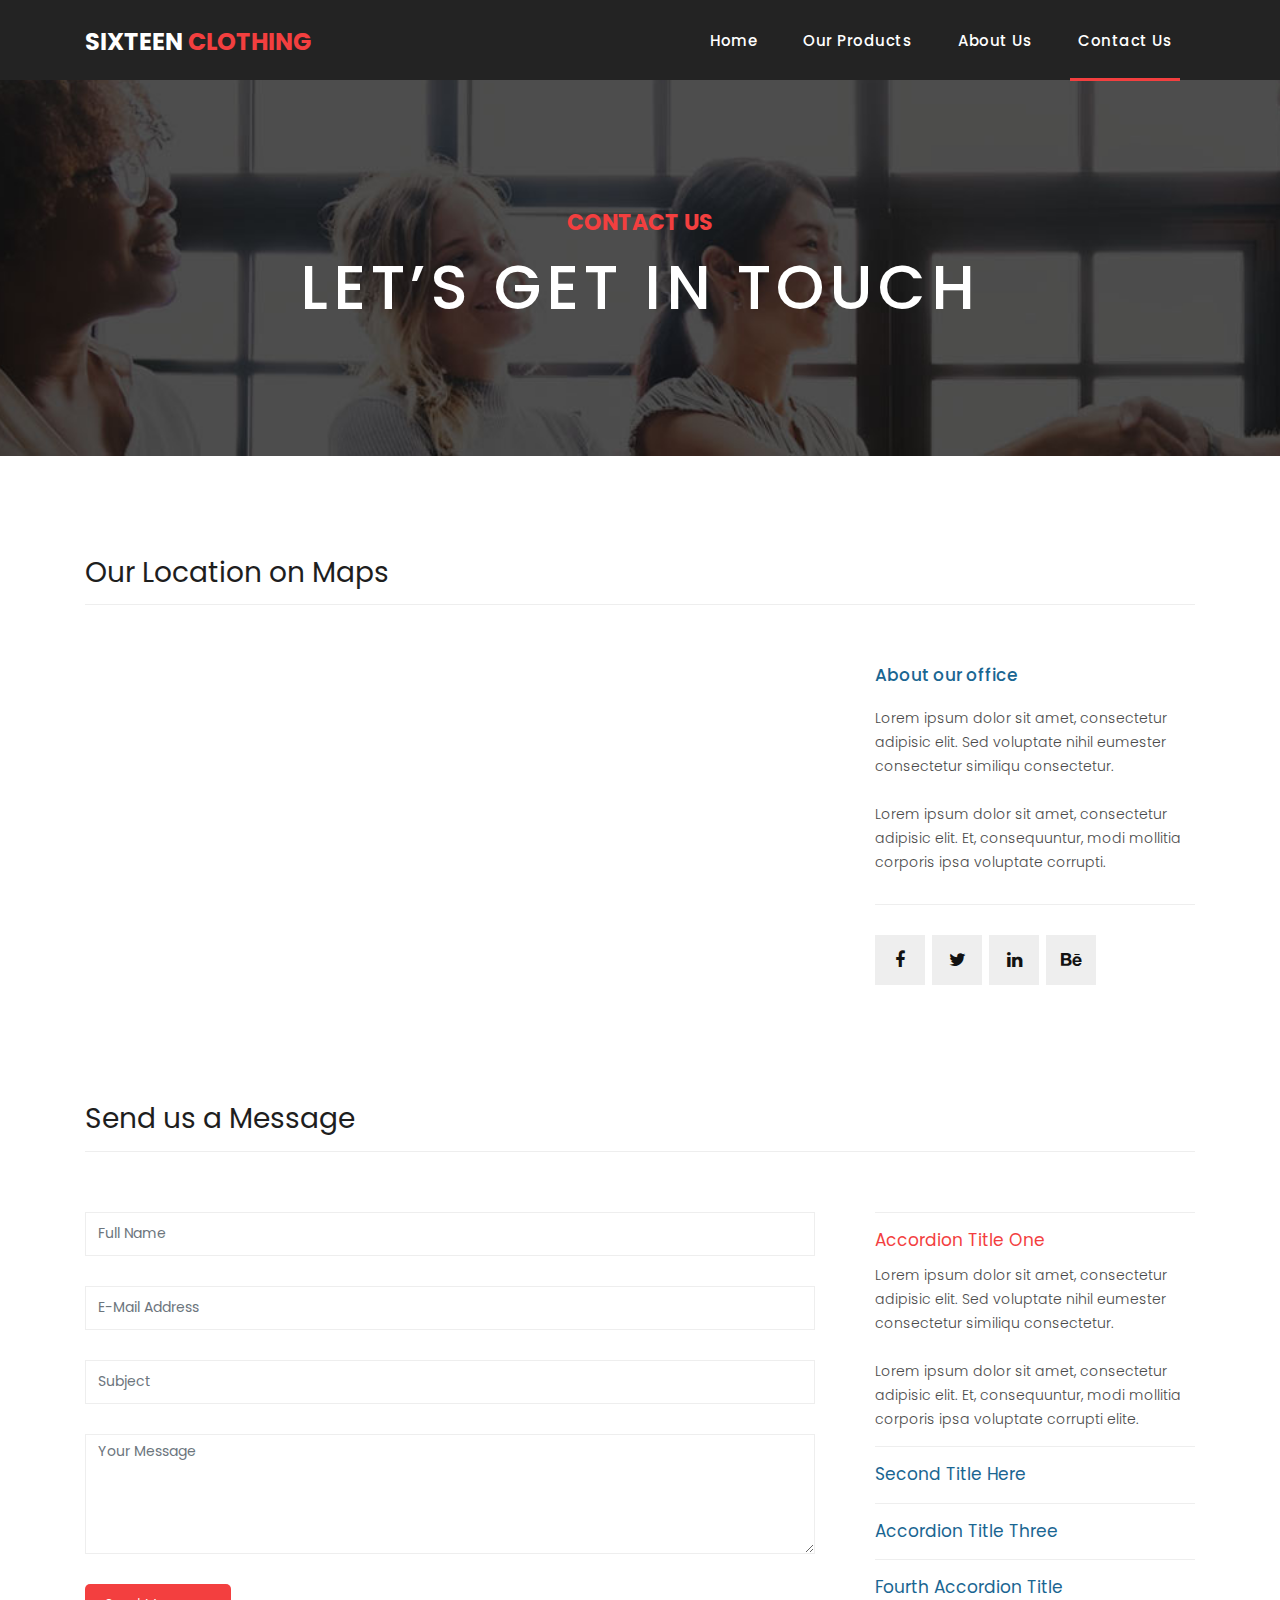
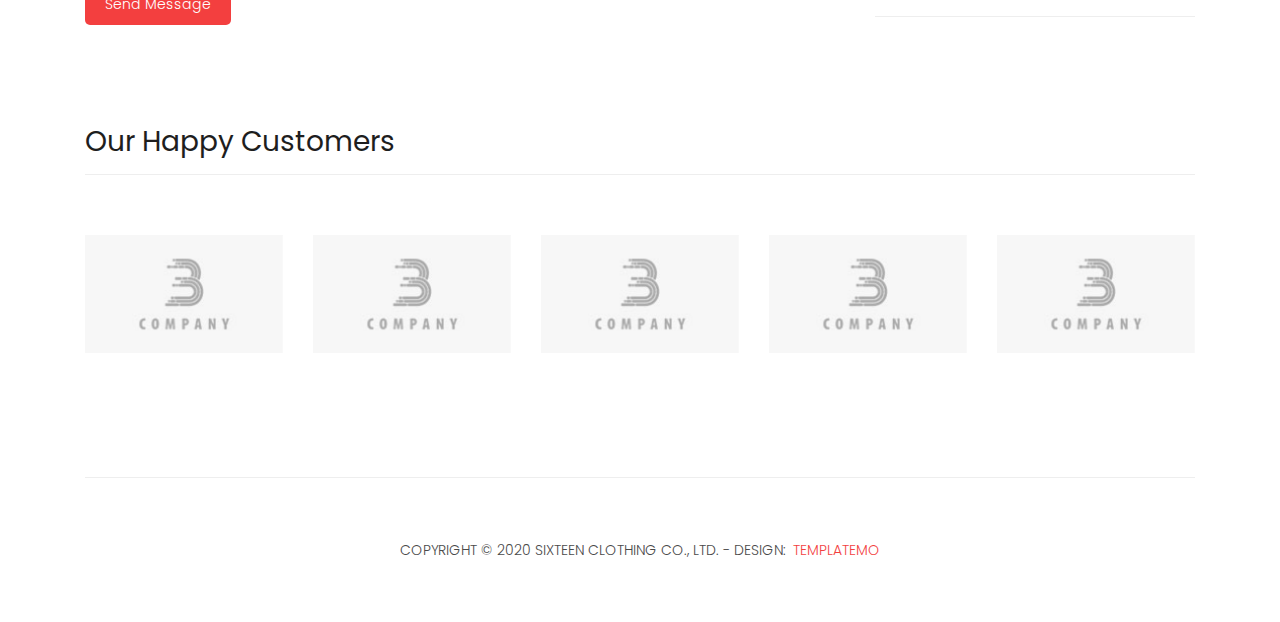
<file: Hades Store/contact.html>
<!DOCTYPE html>
<html lang="en">

  <head>

    <meta charset="utf-8">
    <meta name="viewport" content="width=device-width, initial-scale=1, shrink-to-fit=no">
    <meta name="description" content="">
    <meta name="author" content="">
    <link href="https://fonts.googleapis.com/css?family=Poppins:100,200,300,400,500,600,700,800,900&display=swap" rel="stylesheet">

    <title>Sixteen Clothing - Contact Page</title>

    <!-- Bootstrap core CSS -->
    <link href="vendor/bootstrap/css/bootstrap.min.css" rel="stylesheet">
<!--

TemplateMo 546 Sixteen Clothing

https://templatemo.com/tm-546-sixteen-clothing

-->

    <!-- Additional CSS Files -->
    <link rel="stylesheet" href="assets/css/fontawesome.css">
    <link rel="stylesheet" href="assets/css/templatemo-sixteen.css">
    <link rel="stylesheet" href="assets/css/owl.css">

  </head>

  <body>

    <!-- ***** Preloader Start ***** -->
    <div id="preloader">
        <div class="jumper">
            <div></div>
            <div></div>
            <div></div>
        </div>
    </div>  
    <!-- ***** Preloader End ***** -->

    <!-- Header -->
    <header class="">
      <nav class="navbar navbar-expand-lg">
        <div class="container">
          <a class="navbar-brand" href="index.html"><h2>Sixteen <em>Clothing</em></h2></a>
          <button class="navbar-toggler" type="button" data-toggle="collapse" data-target="#navbarResponsive" aria-controls="navbarResponsive" aria-expanded="false" aria-label="Toggle navigation">
            <span class="navbar-toggler-icon"></span>
          </button>
          <div class="collapse navbar-collapse" id="navbarResponsive">
            <ul class="navbar-nav ml-auto">
              <li class="nav-item">
                <a class="nav-link" href="index.html">Home
                  <span class="sr-only">(current)</span>
                </a>
              </li> 
              <li class="nav-item">
                <a class="nav-link" href="products.html">Our Products</a>
              </li>
              <li class="nav-item">
                <a class="nav-link" href="about.html">About Us</a>
              </li>
              <li class="nav-item active">
                <a class="nav-link" href="contact.html">Contact Us</a>
              </li>
            </ul>
          </div>
        </div>
      </nav>
    </header>

    <!-- Page Content -->
    <div class="page-heading contact-heading header-text">
      <div class="container">
        <div class="row">
          <div class="col-md-12">
            <div class="text-content">
              <h4>contact us</h4>
              <h2>let’s get in touch</h2>
            </div>
          </div>
        </div>
      </div>
    </div>


    <div class="find-us">
      <div class="container">
        <div class="row">
          <div class="col-md-12">
            <div class="section-heading">
              <h2>Our Location on Maps</h2>
            </div>
          </div>
          <div class="col-md-8">
<!-- How to change your own map point
	1. Go to Google Maps
	2. Click on your location point
	3. Click "Share" and choose "Embed map" tab
	4. Copy only URL and paste it within the src="" field below
-->
            <div id="map">
              <iframe src="https://maps.google.com/maps?q=Av.+L%C3%BAcio+Costa,+Rio+de+Janeiro+-+RJ,+Brazil&t=&z=13&ie=UTF8&iwloc=&output=embed" width="100%" height="330px" frameborder="0" style="border:0" allowfullscreen></iframe>
            </div>
          </div>
          <div class="col-md-4">
            <div class="left-content">
              <h4>About our office</h4>
              <p>Lorem ipsum dolor sit amet, consectetur adipisic elit. Sed voluptate nihil eumester consectetur similiqu consectetur.<br><br>Lorem ipsum dolor sit amet, consectetur adipisic elit. Et, consequuntur, modi mollitia corporis ipsa voluptate corrupti.</p>
              <ul class="social-icons">
                <li><a href="#"><i class="fa fa-facebook"></i></a></li>
                <li><a href="#"><i class="fa fa-twitter"></i></a></li>
                <li><a href="#"><i class="fa fa-linkedin"></i></a></li>
                <li><a href="#"><i class="fa fa-behance"></i></a></li>
              </ul>
            </div>
          </div>
        </div>
      </div>
    </div>

    
    <div class="send-message">
      <div class="container">
        <div class="row">
          <div class="col-md-12">
            <div class="section-heading">
              <h2>Send us a Message</h2>
            </div>
          </div>
          <div class="col-md-8">
            <div class="contact-form">
              <form id="contact" action="" method="post">
                <div class="row">
                  <div class="col-lg-12 col-md-12 col-sm-12">
                    <fieldset>
                      <input name="name" type="text" class="form-control" id="name" placeholder="Full Name" required="">
                    </fieldset>
                  </div>
                  <div class="col-lg-12 col-md-12 col-sm-12">
                    <fieldset>
                      <input name="email" type="text" class="form-control" id="email" placeholder="E-Mail Address" required="">
                    </fieldset>
                  </div>
                  <div class="col-lg-12 col-md-12 col-sm-12">
                    <fieldset>
                      <input name="subject" type="text" class="form-control" id="subject" placeholder="Subject" required="">
                    </fieldset>
                  </div>
                  <div class="col-lg-12">
                    <fieldset>
                      <textarea name="message" rows="6" class="form-control" id="message" placeholder="Your Message" required=""></textarea>
                    </fieldset>
                  </div>
                  <div class="col-lg-12">
                    <fieldset>
                      <button type="submit" id="form-submit" class="filled-button">Send Message</button>
                    </fieldset>
                  </div>
                </div>
              </form>
            </div>
          </div>
          <div class="col-md-4">
            <ul class="accordion">
              <li>
                  <a>Accordion Title One</a>
                  <div class="content">
                      <p>Lorem ipsum dolor sit amet, consectetur adipisic elit. Sed voluptate nihil eumester consectetur similiqu consectetur.<br><br>Lorem ipsum dolor sit amet, consectetur adipisic elit. Et, consequuntur, modi mollitia corporis ipsa voluptate corrupti elite.</p>
                  </div>
              </li>
              <li>
                  <a>Second Title Here</a>
                  <div class="content">
                      <p>Lorem ipsum dolor sit amet, consectetur adipisic elit. Sed voluptate nihil eumester consectetur similiqu consectetur.<br><br>Lorem ipsum dolor sit amet, consectetur adipisic elit. Et, consequuntur, modi mollitia corporis ipsa voluptate corrupti elite.</p>
                  </div>
              </li>
              <li>
                  <a>Accordion Title Three</a>
                  <div class="content">
                      <p>Lorem ipsum dolor sit amet, consectetur adipisic elit. Sed voluptate nihil eumester consectetur similiqu consectetur.<br><br>Lorem ipsum dolor sit amet, consectetur adipisic elit. Et, consequuntur, modi mollitia corporis ipsa voluptate corrupti elite.</p>
                  </div>
              </li>
              <li>
                  <a>Fourth Accordion Title</a>
                  <div class="content">
                      <p>Lorem ipsum dolor sit amet, consectetur adipisic elit. Sed voluptate nihil eumester consectetur similiqu consectetur.<br><br>Lorem ipsum dolor sit amet, consectetur adipisic elit. Et, consequuntur, modi mollitia corporis ipsa voluptate corrupti elite.</p>
                  </div>
              </li>
            </ul>
          </div>
        </div>
      </div>
    </div>

    <div class="happy-clients">
      <div class="container">
        <div class="row">
          <div class="col-md-12">
            <div class="section-heading">
              <h2>Our Happy Customers</h2>
            </div>
          </div>
          <div class="col-md-12">
            <div class="owl-clients owl-carousel">
              <div class="client-item">
                <img src="assets/images/client-01.png" alt="1">
              </div>
              
              <div class="client-item">
                <img src="assets/images/client-01.png" alt="2">
              </div>
              
              <div class="client-item">
                <img src="assets/images/client-01.png" alt="3">
              </div>
              
              <div class="client-item">
                <img src="assets/images/client-01.png" alt="4">
              </div>
              
              <div class="client-item">
                <img src="assets/images/client-01.png" alt="5">
              </div>
              
              <div class="client-item">
                <img src="assets/images/client-01.png" alt="6">
              </div>
            </div>
          </div>
        </div>
      </div>
    </div>

    
    <footer>
      <div class="container">
        <div class="row">
          <div class="col-md-12">
            <div class="inner-content">
              <p>Copyright &copy; 2020 Sixteen Clothing Co., Ltd.
            
            - Design: <a rel="nofollow noopener" href="https://templatemo.com" target="_blank">TemplateMo</a></p>
            </div>
          </div>
        </div>
      </div>
    </footer>


    <!-- Bootstrap core JavaScript -->
    <script src="vendor/jquery/jquery.min.js"></script>
    <script src="vendor/bootstrap/js/bootstrap.bundle.min.js"></script>


    <!-- Additional Scripts -->
    <script src="assets/js/custom.js"></script>
    <script src="assets/js/owl.js"></script>
    <script src="assets/js/slick.js"></script>
    <script src="assets/js/isotope.js"></script>
    <script src="assets/js/accordions.js"></script>


    <script language = "text/Javascript"> 
      cleared[0] = cleared[1] = cleared[2] = 0; //set a cleared flag for each field
      function clearField(t){                   //declaring the array outside of the
      if(! cleared[t.id]){                      // function makes it static and global
          cleared[t.id] = 1;  // you could use true and false, but that's more typing
          t.value='';         // with more chance of typos
          t.style.color='#fff';
          }
      }
    </script>


  </body>

</html>
</file>
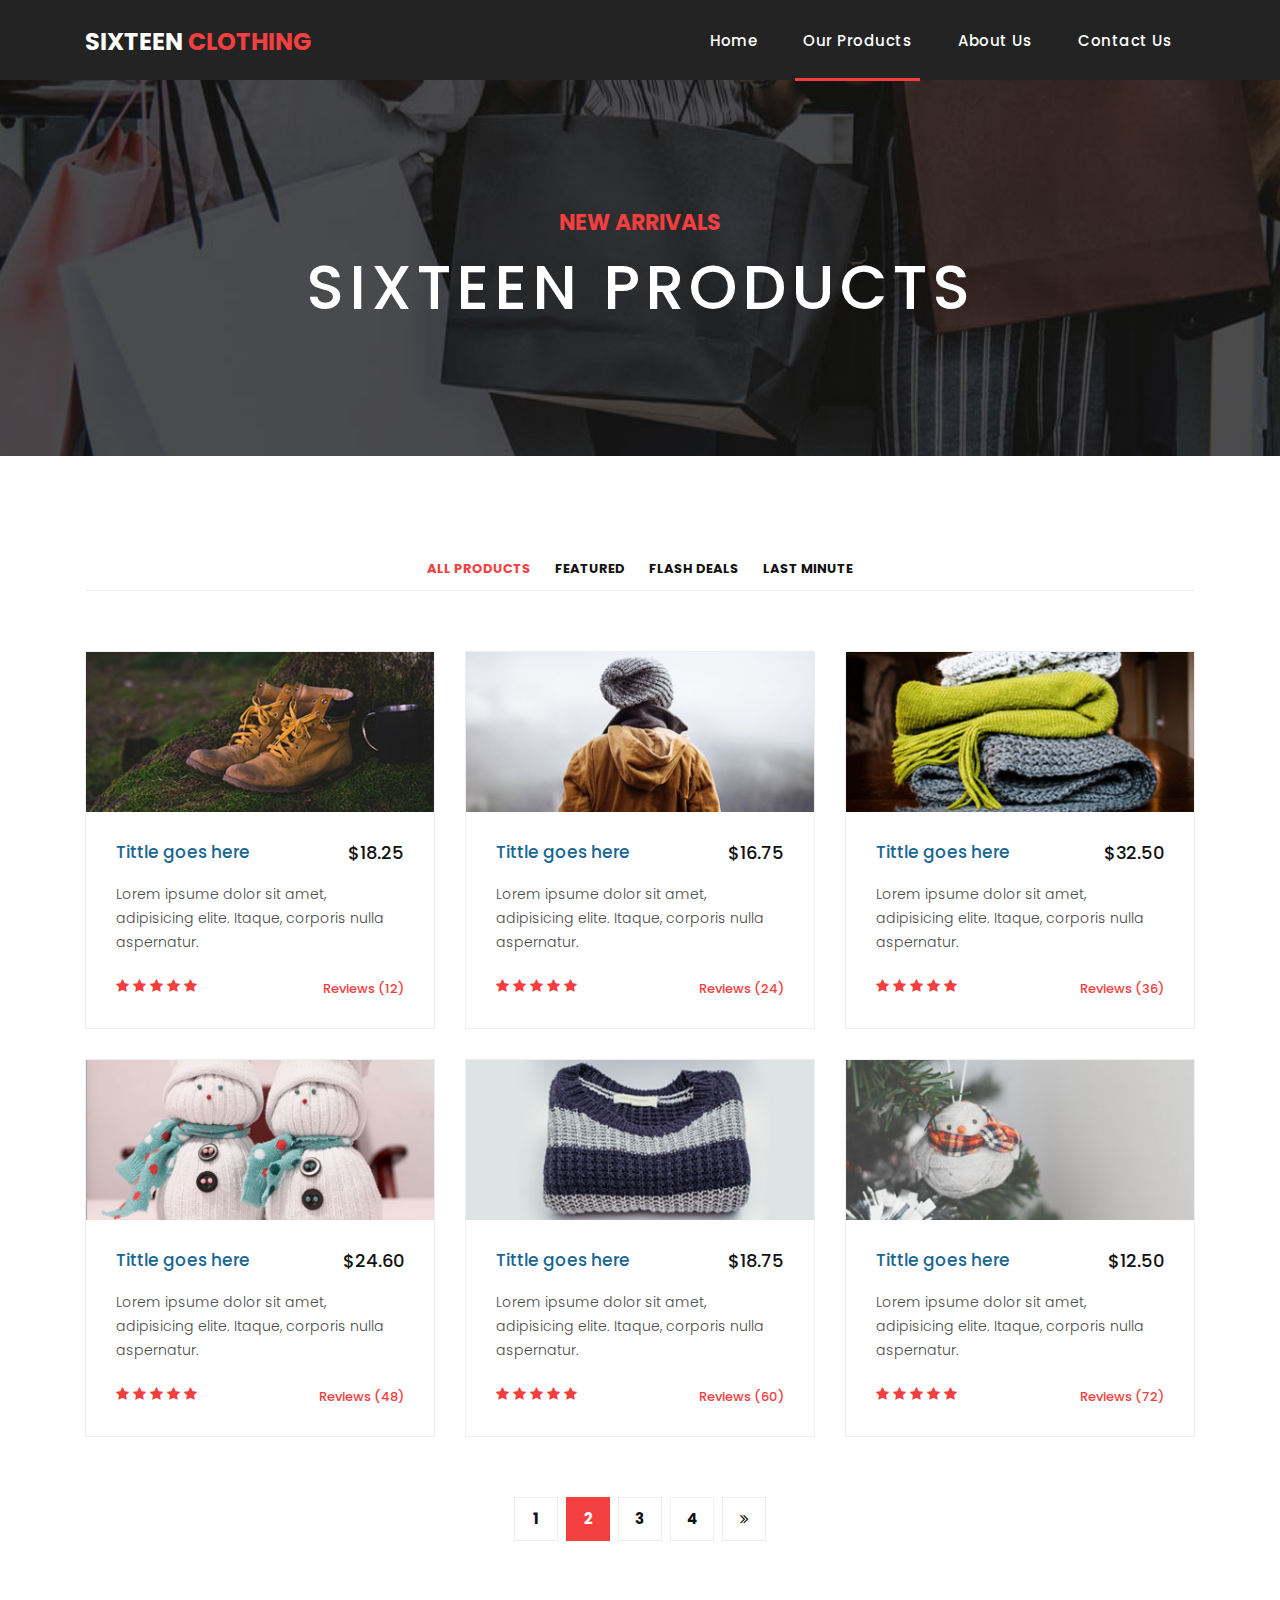
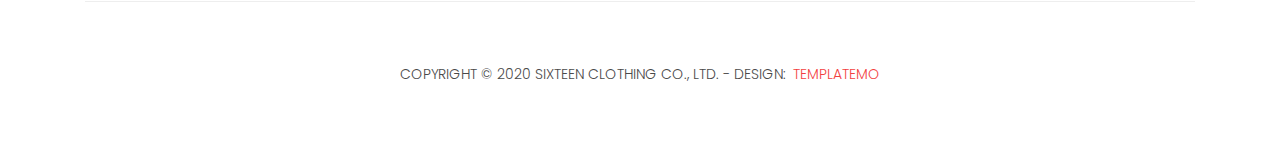
<file: Hades Store/products.html>
<!DOCTYPE html>
<html lang="en">

  <head>

    <meta charset="utf-8">
    <meta name="viewport" content="width=device-width, initial-scale=1, shrink-to-fit=no">
    <meta name="description" content="">
    <meta name="author" content="">
    <link href="https://fonts.googleapis.com/css?family=Poppins:100,200,300,400,500,600,700,800,900&display=swap" rel="stylesheet">

    <title>Sixteen Clothing Products</title>

    <!-- Bootstrap core CSS -->
    <link href="vendor/bootstrap/css/bootstrap.min.css" rel="stylesheet">
<!--

TemplateMo 546 Sixteen Clothing

https://templatemo.com/tm-546-sixteen-clothing

-->

    <!-- Additional CSS Files -->
    <link rel="stylesheet" href="assets/css/fontawesome.css">
    <link rel="stylesheet" href="assets/css/templatemo-sixteen.css">
    <link rel="stylesheet" href="assets/css/owl.css">

  </head>

  <body>

    <!-- ***** Preloader Start ***** -->
    <div id="preloader">
        <div class="jumper">
            <div></div>
            <div></div>
            <div></div>
        </div>
    </div>  
    <!-- ***** Preloader End ***** -->

    <!-- Header -->
    <header class="">
      <nav class="navbar navbar-expand-lg">
        <div class="container">
          <a class="navbar-brand" href="index.html"><h2>Sixteen <em>Clothing</em></h2></a>
          <button class="navbar-toggler" type="button" data-toggle="collapse" data-target="#navbarResponsive" aria-controls="navbarResponsive" aria-expanded="false" aria-label="Toggle navigation">
            <span class="navbar-toggler-icon"></span>
          </button>
          <div class="collapse navbar-collapse" id="navbarResponsive">
            <ul class="navbar-nav ml-auto">
              <li class="nav-item">
                <a class="nav-link" href="index.html">Home
                  <span class="sr-only">(current)</span>
                </a>
              </li> 
              <li class="nav-item active">
                <a class="nav-link" href="products.html">Our Products</a>
              </li>
              <li class="nav-item">
                <a class="nav-link" href="about.html">About Us</a>
              </li>
              <li class="nav-item">
                <a class="nav-link" href="contact.html">Contact Us</a>
              </li>
            </ul>
          </div>
        </div>
      </nav>
    </header>

    <!-- Page Content -->
    <div class="page-heading products-heading header-text">
      <div class="container">
        <div class="row">
          <div class="col-md-12">
            <div class="text-content">
              <h4>new arrivals</h4>
              <h2>sixteen products</h2>
            </div>
          </div>
        </div>
      </div>
    </div>

    
    <div class="products">
      <div class="container">
        <div class="row">
          <div class="col-md-12">
            <div class="filters">
              <ul>
                  <li class="active" data-filter="*">All Products</li>
                  <li data-filter=".des">Featured</li>
                  <li data-filter=".dev">Flash Deals</li>
                  <li data-filter=".gra">Last Minute</li>
              </ul>
            </div>
          </div>
          <div class="col-md-12">
            <div class="filters-content">
                <div class="row grid">
                    <div class="col-lg-4 col-md-4 all des">
                      <div class="product-item">
                        <a href="#"><img src="assets/images/product_01.jpg" alt=""></a>
                        <div class="down-content">
                          <a href="#"><h4>Tittle goes here</h4></a>
                          <h6>$18.25</h6>
                          <p>Lorem ipsume dolor sit amet, adipisicing elite. Itaque, corporis nulla aspernatur.</p>
                          <ul class="stars">
                            <li><i class="fa fa-star"></i></li>
                            <li><i class="fa fa-star"></i></li>
                            <li><i class="fa fa-star"></i></li>
                            <li><i class="fa fa-star"></i></li>
                            <li><i class="fa fa-star"></i></li>
                          </ul>
                          <span>Reviews (12)</span>
                        </div>
                      </div>
                    </div>
                    <div class="col-lg-4 col-md-4 all dev">
                      <div class="product-item">
                        <a href="#"><img src="assets/images/product_02.jpg" alt=""></a>
                        <div class="down-content">
                          <a href="#"><h4>Tittle goes here</h4></a>
                          <h6>$16.75</h6>
                          <p>Lorem ipsume dolor sit amet, adipisicing elite. Itaque, corporis nulla aspernatur.</p>
                          <ul class="stars">
                            <li><i class="fa fa-star"></i></li>
                            <li><i class="fa fa-star"></i></li>
                            <li><i class="fa fa-star"></i></li>
                            <li><i class="fa fa-star"></i></li>
                            <li><i class="fa fa-star"></i></li>
                          </ul>
                          <span>Reviews (24)</span>
                        </div>
                      </div>
                    </div>
                    <div class="col-lg-4 col-md-4 all gra">
                      <div class="product-item">
                        <a href="#"><img src="assets/images/product_03.jpg" alt=""></a>
                        <div class="down-content">
                          <a href="#"><h4>Tittle goes here</h4></a>
                          <h6>$32.50</h6>
                          <p>Lorem ipsume dolor sit amet, adipisicing elite. Itaque, corporis nulla aspernatur.</p>
                          <ul class="stars">
                            <li><i class="fa fa-star"></i></li>
                            <li><i class="fa fa-star"></i></li>
                            <li><i class="fa fa-star"></i></li>
                            <li><i class="fa fa-star"></i></li>
                            <li><i class="fa fa-star"></i></li>
                          </ul>
                          <span>Reviews (36)</span>
                        </div>
                      </div>
                    </div>
                    <div class="col-lg-4 col-md-4 all gra">
                      <div class="product-item">
                        <a href="#"><img src="assets/images/product_04.jpg" alt=""></a>
                        <div class="down-content">
                          <a href="#"><h4>Tittle goes here</h4></a>
                          <h6>$24.60</h6>
                          <p>Lorem ipsume dolor sit amet, adipisicing elite. Itaque, corporis nulla aspernatur.</p>
                          <ul class="stars">
                            <li><i class="fa fa-star"></i></li>
                            <li><i class="fa fa-star"></i></li>
                            <li><i class="fa fa-star"></i></li>
                            <li><i class="fa fa-star"></i></li>
                            <li><i class="fa fa-star"></i></li>
                          </ul>
                          <span>Reviews (48)</span>
                        </div>
                      </div>
                    </div>
                    <div class="col-lg-4 col-md-4 all dev">
                      <div class="product-item">
                        <a href="#"><img src="assets/images/product_05.jpg" alt=""></a>
                        <div class="down-content">
                          <a href="#"><h4>Tittle goes here</h4></a>
                          <h6>$18.75</h6>
                          <p>Lorem ipsume dolor sit amet, adipisicing elite. Itaque, corporis nulla aspernatur.</p>
                          <ul class="stars">
                            <li><i class="fa fa-star"></i></li>
                            <li><i class="fa fa-star"></i></li>
                            <li><i class="fa fa-star"></i></li>
                            <li><i class="fa fa-star"></i></li>
                            <li><i class="fa fa-star"></i></li>
                          </ul>
                          <span>Reviews (60)</span>
                        </div>
                      </div>
                    </div>
                    <div class="col-lg-4 col-md-4 all des">
                      <div class="product-item">
                        <a href="#"><img src="assets/images/product_06.jpg" alt=""></a>
                        <div class="down-content">
                          <a href="#"><h4>Tittle goes here</h4></a>
                          <h6>$12.50</h6>
                          <p>Lorem ipsume dolor sit amet, adipisicing elite. Itaque, corporis nulla aspernatur.</p>
                          <ul class="stars">
                            <li><i class="fa fa-star"></i></li>
                            <li><i class="fa fa-star"></i></li>
                            <li><i class="fa fa-star"></i></li>
                            <li><i class="fa fa-star"></i></li>
                            <li><i class="fa fa-star"></i></li>
                          </ul>
                          <span>Reviews (72)</span>
                        </div>
                      </div>
                    </div>
                </div>
            </div>
          </div>
          <div class="col-md-12">
            <ul class="pages">
              <li><a href="#">1</a></li>
              <li class="active"><a href="#">2</a></li>
              <li><a href="#">3</a></li>
              <li><a href="#">4</a></li>
              <li><a href="#"><i class="fa fa-angle-double-right"></i></a></li>
            </ul>
          </div>
        </div>
      </div>
    </div>

    
    <footer>
      <div class="container">
        <div class="row">
          <div class="col-md-12">
            <div class="inner-content">
              <p>Copyright &copy; 2020 Sixteen Clothing Co., Ltd.
            
            - Design: <a rel="nofollow noopener" href="https://templatemo.com" target="_blank">TemplateMo</a></p>
            </div>
          </div>
        </div>
      </div>
    </footer>


    <!-- Bootstrap core JavaScript -->
    <script src="vendor/jquery/jquery.min.js"></script>
    <script src="vendor/bootstrap/js/bootstrap.bundle.min.js"></script>


    <!-- Additional Scripts -->
    <script src="assets/js/custom.js"></script>
    <script src="assets/js/owl.js"></script>
    <script src="assets/js/slick.js"></script>
    <script src="assets/js/isotope.js"></script>
    <script src="assets/js/accordions.js"></script>


    <script language = "text/Javascript"> 
      cleared[0] = cleared[1] = cleared[2] = 0; //set a cleared flag for each field
      function clearField(t){                   //declaring the array outside of the
      if(! cleared[t.id]){                      // function makes it static and global
          cleared[t.id] = 1;  // you could use true and false, but that's more typing
          t.value='';         // with more chance of typos
          t.style.color='#fff';
          }
      }
    </script>


  </body>

</html>
</file>
<file: hades.css>
/*Red Hades Part*/
#body
{ 
    background-color: #161723;
    color: #EEEEEE;
    font-family: 'Roboto Condensed', sans-serif;
    font-size: 1em;
    margin: 0 0;
    background-image: url("StarBackground.png");
    background-repeat: no-repeat;
    background-position: 50% 1%;
    background-size: 1024px;
}

#main
{
    margin: 0 auto;
    width: 100%;
    max-width: 800px;
    text-align: center;
}
#top
{

    margin: 0 auto;
    padding-top: 4em auto 4em;
}
#header
{

    margin: 0 auto;
    padding-top: 3em;
}

img.logo
{
    display: block;
    margin: auto;
}

h1.introtext
{
    font-size: 0.9em;
    margin: 2.6em auto 3.0em;
    text-align: center;
    width: 250px;
    text-shadow: 1px 1px #000000;
}

#discord_link
{
    margin:0px auto;
    height:auto;
}
/*End of RedHades Part*/

/*OUR STORY Part*/
.storytext
{
    margin: 4em auto 4em;
    text-align: center;
    width: 95%;
}
.red_star_img
{
    margin: 2em auto 2em;
    text-align: center;
    width: 95%;
}
/*End of OUR STORY part*/

/*Your Red Stars, Accessible anywhere, anytime part*/
.screenshots
{
    margin: 2em auto 2em;
    text-align: center;
    border: 1px solid #191919;
}
/*End of Your Red Stars, Accessible anywhere, anytime part*/

/*Other Features part*/
/*Sorry, nothing to see here*/
/*End of Other Features part*/

/*The Team part*/
.theteam
{
    margin: 2em auto 2em;
    padding: 1em 0;
    background-color: #151d2e;
    text-align: center;
}

.team_member
{
    display: inline-block;
    margin: 0 1em;
    width: 40%;
    min-width: 260px;
    vertical-align: text-top;
}

img.avatar
{
    margin: 10px;
}

p.team_name
{
    font-size: 1.6em;
    margin: 0; 
    text-align: center;
}

p.team_paragraph
{
    text-align: center;
}
/*End of The Team part*/

/*White Hades Part*/
/*Nothing to see here*/
/*End of White Hades Part*/

/*Updates Part*/
p.updates
{
    margin: 2.6em auto 2.6em;
    text-align: center;
    width: 95%;
}

.subscribe
{
    position: relative;
    margin: 0 auto 1em;
    text-align: center;
    vertical-align: text-top;
}

.subscribe_link
{
    display: inline;
    position: relative;
}

p.privacy
{
    margin: 1.0em auto 2.6em;
    text-align: center;
    width: 95%;
    font-size: 0.8em;
}
/*End of Updates Part*/

/*Footer*/
#footer
{
    background-image: url("img/planet.jpg");
    background-position: 50% 0;
    background-repeat: no-repeat;
    background-size: 1024px;
    height:207px;
    margin: 0 auto;
    text-align: center;
}

img.social
{
    margin: 1em 2em;
}

p.copyright
{
    margin: 2.6em auto 2.6em;
    text-align: center;
    width: 95%;
    color: #9c9da2;
}
/*End of Footer part*/

/*other stuff. Do Not Touch*/
h1.title
{ 
    color: #FF4040;
    font-size: 1.6em;
    margin: 0 0 1em 0;
    text-align: center;
}

h2.title
{
    color: #FF4040;
    font-size: 1.2em;
    margin: 0 0 1em 0;
    text-align: left;
}

p.text
{
    text-shadow: 1px 1px #000000;
}

a
{
    color: #FF4040;
}

@media (min-width: 1024px)
{ 
  #body
  {
      background-size: 100%;
  }
  #footer
  {
      background-size: 100%;
  }
}

img.img
{
    margin: 2px 4px;
    border: 1px solid #191919;
}

p, li
{
    color: #EEEEEE;
    text-align: left;
}

p + p, li + li { margin-top: 1em; }
/*End of other stuff*/
.logo1 img{
    float: left;
    width:  225px;
    height: auto;
    margin-top: 10px;
}

ul.Btns{
    float: right;
    list-style-type: none;
    margin-top: 10px;
}
ul.Btns li.active{
    display: inline-block;
}

ul.Btns li.active a.active2{
    text-decoration: none;
    background-color: #fff;
    color: #000;
    padding: 5px 20px;
    border: 2px solid transparent;
    border-radius: 4px;
    box-shadow: 0 12px 16px 0 rgba(0,0,0,0.24), 0 17px 50px 0 rgba(0,0,0,0.19);
}

ul.Btns li.active a.active1{
    text-decoration: none;
    color: #fff;
    padding: 5px 20px;
    border: 2px solid transparent;
    border-radius: 4px;
    transition: 0.2s ease-in-out;
    box-shadow: 0 12px 16px 0 rgba(0,0,0,0.24), 0 17px 50px 0 rgba(0,0,0,0.19);
}

ul.Btns li.active a.active1:hover{
    border: 2px solid #c4c4c4;
    color: #ffff;
}
</file>
<file: Hades Store/assets/css/templatemo-sixteen.css>
/*

TemplateMo 546 Sixteen Clothing

https://templatemo.com/tm-546-sixteen-clothing

*/
body {
  font-family: 'Poppins', sans-serif;
  overflow-x: hidden;
  text-rendering: optimizeLegibility;
  -webkit-font-smoothing: antialiased;
  -moz-osx-font-smoothing: grayscale;
}
p {
	margin-bottom: 0px;
	font-size: 14px;
	font-weight: 300;
	color: #4a4a4a;
	line-height: 24px;
}
a {
	text-decoration: none!important;
}
ul {
	padding: 0;
	margin: 0;
	list-style: none;
}

h1,h2,h3,h4,h5,h6 {
	margin: 0px;
}

ul.social-icons li {
	display: inline-block;
	margin-right: 3px;
}

ul.social-icons li:last-child {
	margin-right: 0px;
}

ul.social-icons li a {
	width: 50px;
	height: 50px;
	display: inline-block;
	line-height: 50px;
	background-color: #eee;
	color: #121212;
	font-size: 18px;
	text-align: center;
	transition: all .3s;
}

ul.social-icons li a:hover {
	background-color: #f33f3f;
	color: #fff;
}

a.filled-button {
	background-color: #f33f3f;
	color: #fff;
	font-size: 14px;
	text-transform: capitalize;
	font-weight: 300;
	padding: 10px 20px;
	border-radius: 5px;
	display: inline-block;
	transition: all 0.3s;
}

a.filled-button:hover {
	background-color: #121212;
	color: #fff;
}

.section-heading {
	text-align: left;
	margin-bottom: 60px;
	border-bottom: 1px solid #eee;
}

.section-heading h2 {
	font-size: 28px;
	font-weight: 400;
	color: #1e1e1e;
	margin-bottom: 15px;
}

.products-heading {
	background-image: url(../images/products-heading.jpg);
}

.about-heading {
	background-image: url(../images/about-heading.jpg);
}

.contact-heading {
	background-image: url(../images/contact-heading.jpg);
}

.page-heading {
	padding: 210px 0px 130px 0px;
	text-align: center;
	background-position: center center;
	background-repeat: no-repeat;
	background-size: cover;
}

.page-heading .text-content h4 {
	color: #f33f3f;
	font-size: 22px;
	text-transform: uppercase;
	font-weight: 700;
	margin-bottom: 15px;
}

.page-heading .text-content h2 {
	color: #fff;
	font-size: 62px;
	text-transform: uppercase;
	letter-spacing: 5px;
}

#preloader {
  overflow: hidden;
  background: #f33f3f;
  left: 0;
  right: 0;
  top: 0;
  bottom: 0;
  position: fixed;
  z-index: 9999999;
  color: #fff;
}

#preloader .jumper {
  left: 0;
  top: 0;
  right: 0;
  bottom: 0;
  display: block;
  position: absolute;
  margin: auto;
  width: 50px;
  height: 50px;
}

#preloader .jumper > div {
  background-color: #fff;
  width: 10px;
  height: 10px;
  border-radius: 100%;
  -webkit-animation-fill-mode: both;
  animation-fill-mode: both;
  position: absolute;
  opacity: 0;
  width: 50px;
  height: 50px;
  -webkit-animation: jumper 1s 0s linear infinite;
  animation: jumper 1s 0s linear infinite;
}

#preloader .jumper > div:nth-child(2) {
  -webkit-animation-delay: 0.33333s;
  animation-delay: 0.33333s;
}

#preloader .jumper > div:nth-child(3) {
  -webkit-animation-delay: 0.66666s;
  animation-delay: 0.66666s;
}

@-webkit-keyframes jumper {
  0% {
    opacity: 0;
    -webkit-transform: scale(0);
    transform: scale(0);
  }
  5% {
    opacity: 1;
  }
  100% {
    -webkit-transform: scale(1);
    transform: scale(1);
    opacity: 0;
  }
}

@keyframes jumper {
  0% {
    opacity: 0;
    -webkit-transform: scale(0);
    transform: scale(0);
  }
  5% {
    opacity: 1;
  }
  100% {
    opacity: 0;
  }
}


/* Header Style */
header {
	position: absolute;
	z-index: 99999;
	width: 100%;
	height: 80px;
	background-color: #232323;
	-webkit-transition: all 0.3s ease-in-out 0s;
    -moz-transition: all 0.3s ease-in-out 0s;
    -o-transition: all 0.3s ease-in-out 0s;
    transition: all 0.3s ease-in-out 0s;
}
header .navbar {
	padding: 17px 0px;
}
.background-header .navbar {
	padding: 17px 0px;
}
.background-header {
	top: 0;
	position: fixed;
	background-color: #fff!important;
	box-shadow: 0px 1px 10px rgba(0,0,0,0.1);
}
.background-header .navbar-brand h2 {
	color: #121212!important;
}
.background-header .navbar-nav a.nav-link {
	color: #1e1e1e!important;
}
.background-header .navbar-nav .nav-link:hover,
.background-header .navbar-nav .active>.nav-link,
.background-header .navbar-nav .nav-link.active,
.background-header .navbar-nav .nav-link.show,
.background-header .navbar-nav .show>.nav-link {
	color: #f33f3f!important;
}
.navbar .navbar-brand {
	float: 	left;
	margin-top: -12px;
	outline: none;
}
.navbar .navbar-brand h2 {
	color: #fff;
	text-transform: uppercase;
	font-size: 24px;
	font-weight: 700;
	-webkit-transition: all .3s ease 0s;
    -moz-transition: all .3s ease 0s;
    -o-transition: all .3s ease 0s;
    transition: all .3s ease 0s;
}
.navbar .navbar-brand h2 em {
	font-style: normal;
	color: #f33f3f;
}
#navbarResponsive {
	z-index: 999;
}
.navbar-collapse {
	text-align: center;
}
.navbar .navbar-nav .nav-item {
	margin: 0px 15px;
}
.navbar .navbar-nav a.nav-link {
	text-transform: capitalize;
	font-size: 15px;
	font-weight: 500;
	letter-spacing: 0.5px;
	color: #fff;
	transition: all 0.5s;
	margin-top: 5px;
}
.navbar .navbar-nav .nav-link:hover,
.navbar .navbar-nav .active>.nav-link,
.navbar .navbar-nav .nav-link.active,
.navbar .navbar-nav .nav-link.show,
.navbar .navbar-nav .show>.nav-link {
	color: #fff;
	padding-bottom: 25px;
	border-bottom: 3px solid #f33f3f;
}
.navbar .navbar-toggler-icon {
	background-image: none;
}
.navbar .navbar-toggler {
	border-color: #fff;
	background-color: #fff;	
	height: 36px;
	outline: none;
	border-radius: 0px;
	position: absolute;
	right: 30px;
	top: 20px;
}
.navbar .navbar-toggler-icon:after {
	content: '\f0c9';
	color: #f33f3f;
	font-size: 18px;
	line-height: 26px;
	font-family: 'FontAwesome';
}



/* Banner Style */
.banner {
	position: relative;
	text-align: center;
	padding-top: 80px;
}

.banner-item-01 {
	padding: 300px 0px;
	background-image: url(StarBackground.png);
	background-size: cover;
	background-repeat: no-repeat;
	background-position: center center;
}

.banner-item-02 {
	padding: 300px 0px;
	background-image: url(white_star.png);
	background-size: cover;
	background-repeat: no-repeat;
	background-position: center center;
}

.banner-item-03 {
	padding: 300px 0px;
	background-image: url(WhiteStar1.png);
	background-size: cover;
	background-repeat: no-repeat;
	background-position: center center;
}

.banner .banner-item {
	max-height: 600px;
}

.banner .text-content {
	position: absolute;
	top: 50%;
	transform: translateY(-50%);
	text-align: center;
	width: 100%;
}

.banner .text-content h4 {
	color: #f33f3f;
	font-size: 22px;
	text-transform: uppercase;
	font-weight: 700;
	margin-bottom: 15px;
}

.banner .text-content h2 {
	color: #fff;
	font-size: 62px;
	text-transform: uppercase;
	letter-spacing: 5px;
}

.owl-banner .owl-dots .owl-dot {
  border-radius: 3px;
}
.owl-banner .owl-dots {
    display: -webkit-box;
    display: -webkit-flex;
    display: -ms-flexbox;
    display: flex;
    -ms-flex-pack: center;
    -webkit-justify-content: center;
    justify-content: center;
    position: absolute;
    left: 50%;
    transform: translateX(-50%);
    bottom: 30px;
}
.owl-banner .owl-dots .owl-dot {
    width: 10px;
    height: 10px;
    border-radius: 50%;
    margin: 0 10px;
    background-color: #fff;
    opacity: 0.5;
}
.owl-banner .owl-dots .owl-dot:focus {
    outline: none
}
.owl-banner .owl-dots .owl-dot.active {
    background-color: #fff;
    opacity: 1;
}



/* Latest Produtcs */

.latest-products {
	margin-top: 100px;
}

.latest-products .section-heading a {
	float: right;
	margin-top: -35px;
	text-transform: uppercase;
	font-size: 13px;
	font-weight: 700;
	color: #f33f3f;
}

.product-item {
	border: 1px solid #eee;
	margin-bottom: 30px;
}

.product-item .down-content {
	padding: 30px;
	position: relative;
}

.product-item img {
	width: 100%;
	overflow: hidden;
}

.product-item .down-content h4 {
	font-size: 17px;
	color: #1a6692;
	margin-bottom: 20px;
}

.product-item .down-content h6 {
	position: absolute;
	top: 30px;
	right: 30px;
	font-size: 18px;
	color: #121212;
}

.product-item .down-content p {
	margin-bottom: 20px;
}

.product-item .down-content ul li {
	display: inline-block;
}

.product-item .down-content ul li i {
	color: #f33f3f;
	font-size: 14px;
}

.product-item .down-content span {
	position: absolute;
	right: 30px;
	bottom: 30px;
	font-size: 13px;
	color: #f33f3f;
	font-weight: 500;
}




/* Best Features */

.about-features {
	margin-top: 100px!important;
}

.about-features p {
	border-bottom: 1px solid #eee;
	padding-bottom: 20px;
}

.about-features .container .row {
	padding-bottom: 0px!important;
	border-bottom: none!important;
}

.best-features {
	margin-top: 50px;
}

.best-features .container .row {
	border-bottom: 1px solid #eee;
	padding-bottom: 60px;
}

.best-features img {
	width: 100%;
	overflow: hidden;
}

.best-features h4 {
	font-size: 17px;
	color: #1a6692;
	margin-bottom: 20px;
}

.best-features ul.featured-list li {
	display: block;
	margin-bottom: 10px;
}

.best-features p {
	margin-bottom: 25px;
}

.best-features ul.featured-list li a {
	font-size: 14px;
	color: #4a4a4a;
	font-weight: 300;
	transition: all .3s;
	position: relative;
	padding-left: 13px;
}

.best-features ul.featured-list li a:before {
	content: '';
	width: 5px;
	height: 5px;
	display: inline-block;
	background-color: #4a4a4a;
	position: absolute;
	left: 0;
	transition: all .3s;
	top: 8px;
}

.best-features ul.featured-list li a:hover {
	color: #f33f3f;
}

.best-features ul.featured-list li a:hover::before {
	background-color: #f33f3f;
}

.best-features .filled-button {
	margin-top: 20px;
}





/* Call To Action */

.call-to-action .inner-content {
	margin-top: 60px;
	padding: 30px;
	background-color: #f7f7f7;
	border-radius: 5px;
}

.call-to-action .inner-content h4 {
	font-size: 17px;
	color: #1a6692;
	margin-bottom: 15px;
}

.call-to-action .inner-content em {
	font-style: normal;
	font-weight: 700;
}

.call-to-action .inner-content .col-md-4 {
	text-align: right;
}

.call-to-action .inner-content .filled-button {
	margin-top: 12px;
}




/* Footer */

footer {
	text-align: center;
}

footer .inner-content {
	border-top: 1px solid #eee;
	margin-top: 60px;
	padding: 60px 0px;
}

footer .inner-content p {
	text-transform: uppercase;
}

footer .inner-content p a {
	color: #f33f3f;
	margin-left: 3px;
}




/* Product Page */

.products {
	margin-top: 100px;
}

.products .filters {
	text-align: center;
	border-bottom: 1px solid #eee;
	padding-bottom: 10px;
	margin-bottom: 60px;
}

.products .filters li {
	text-transform: uppercase;
	font-size: 13px;
	font-weight: 700;
	color: #121212;
	display: inline-block;
	margin: 0px 10px;
	transition: all .3s;
	cursor: pointer;
}

.products .filters ul li.active,
.products .filters ul li:hover {
  color: #f33f3f;
}

.products ul.pages {
	margin-top: 30px;
	text-align: center;
}

.products ul.pages li {
	display: inline-block;
	margin: 0px 2px;
}

.products ul.pages li a {
	width: 44px;
	height: 44px;
	display: inline-block;
	line-height: 42px;
	border: 1px solid #eee;
	font-size: 15px;
	font-weight: 700;
	color: #121212;
	transition: all .3s;
}

.products ul.pages li a:hover,
.products ul.pages li.active a {
	background-color: #f33f3f;
	border-color: #f33f3f;
	color: #fff;
}



/* Team Members */

.team-members {
	margin-top: 100px;
}

.team-member {
	border: 1px solid #eee;
	margin-bottom: 30px;
}

.team-member img {
	width: 100%;
	overflow: hidden;
}

.team-member .down-content {
	padding: 30px;
	text-align: center;
}

.team-member .thumb-container {
	position: relative;
}

.team-member .thumb-container .hover-effect {
	position: absolute;
	background-color: rgba(243,63,63,0.9);
	top: 0;
	left: 0;
	width: 100%;
	height: 100%;
	opacity: 0;
	visibility: hidden;
	transition: all .5s;
}

.team-member .thumb-container .hover-effect .hover-content {
	position: absolute;
	display: inline-block;
	width: 100%;
	text-align: center;
	top: 50%;
	transform: translateY(-50%);
}

.team-member .thumb-container .hover-effect .hover-content ul.social-icons li a:hover {
	background-color: #fff;
	color: #f33f3f;
}

.team-member:hover .hover-effect {
	visibility: visible;
	opacity: 1;
}

.team-member .down-content h4 {
	font-size: 17px;
	color: #1a6692;
	margin-bottom: 8px;
}

.team-member .down-content span {
	display: block;
	font-size: 13px;
	color: #f33f3f;
	font-weight: 500;
	margin-bottom: 20px;
}




/* Services */

.services {
	background-image: url(../images/services-bg.jpg);
	background-position: center center;
	background-repeat: no-repeat;
	background-size: cover;
	background-attachment: fixed;
	padding: 100px 0px;
}

.services .service-item {
	text-align: center;
}

.services .service-item .icon {
	background-color: #f7f7f7;
	padding: 40px;
}

.services .service-item .icon i {
	width: 100px;
	height: 100px;
	display: inline-block;
	text-align: center;
	line-height: 100px;
	background-color: #f33f3f;
	color: #fff;
	font-size: 32px;
}

.services .service-item .down-content {
	background-color: #fff;
	padding: 40px 30px;
}

.services .service-item .down-content h4 {
	font-size: 17px;
	color: #1a6692;
	margin-bottom: 20px;
}

.services .service-item .down-content p {
	margin-bottom: 25px;
}




/* Clients */

.happy-clients {
	margin-top: 100px;
	margin-bottom: 40px;
}

.happy-clients .client-item img {
	max-width: 100%;
	overflow: hidden;
	transition: all .3s;
	cursor: pointer;
}

.happy-clients .client-item img:hover {
	opacity: 0.8;
}




/* Find Us */

.find-us {
	margin-top: 100px;
}

.find-us p {
	border-bottom: 1px solid #eee;
	padding-bottom: 30px;
	margin-bottom: 30px;
}

.find-us h4 {
	font-size: 17px;
	color: #1a6692;
	margin-bottom: 20px;
}

.find-us .left-content {
	margin-left: 30px;
}



/* Send Message */

.send-message {
	margin-top: 100px;
}

.contact-form input {
	font-size: 14px;
	width: 100%;
	height: 44px;
	display: inline-block;
	line-height: 42px;
	border: 1px solid #eee;
	border-radius: 0px;
	margin-bottom: 30px;
}

.contact-form input:focus {
	box-shadow: none;
	border: 1px solid #eee;
}

.contact-form textarea {
	font-size: 14px;
	width: 100%;
	min-width: 100%;
	min-height: 120px;
	height: 120px;
	max-height: 180px;
	border: 1px solid #eee;
	border-radius: 0px;
	margin-bottom: 30px;
}

.contact-form textarea:focus {
	box-shadow: none;
	border: 1px solid #eee;
}

.contact-form button.filled-button {
	background-color: #f33f3f;
	color: #fff;
	font-size: 14px;
	text-transform: capitalize;
	font-weight: 300;
	padding: 10px 20px;
	border-radius: 5px;
	display: inline-block;
	transition: all 0.3s;
	border: none;
	outline: none;
	cursor: pointer;
}

.contact-form button.filled-button:hover {
	background-color: #121212;
	color: #fff;
}

.accordion {
	margin-left: 30px;
}

.accordion a {
	cursor: pointer;
	font-size: 17px;
	color: #1a6692!important;
	margin-bottom: 20px;
	transition: all .3s;
}

.accordion a:hover {
	color: #f33f3f!important;
}

.accordion a.active {
  color: #f33f3f!important;
}

.accordion li .content {
  display: none;
  margin-top: 10px;
}

.accordion li:first-child {
	border-top: 1px solid #eee;
}

.accordion li {
	border-bottom: 1px solid #eee;
	padding: 15px 0px;
}

/* Responsive Style */
@media (max-width: 768px) {
	.banner .text-content {
		width: 90%;
		margin-left: 5%;
	}
	.banner .text-content h4 {
		font-size: 22px;
	}

	.banner .text-content h2 {
		font-size: 36px;
		letter-spacing: 0.5px;
	}
	.banner-item-01,
	.banner-item-02,
	.banner-item-03 {
		padding: 180px 0px;
	}
	.page-heading .text-content h4 {
		font-size: 22px;
	}

	.page-heading .text-content h2 {
		font-size: 36px;
		letter-spacing: 0.5px;
	}
	.latest-products .section-heading a {
		float: none;
		margin-top: 0px;
		display: block;
		margin-bottom: 20px;
	}
	.product-item .down-content h4 {
		margin-bottom: 20px!important;
	}
	.product-item .down-content h6 {
		position: absolute!important;
		top: 30px!important;
		right: 30px!important;
	}
	.product-item .down-content span {
		position: absolute!important;
		right: 30px!important;
		bottom: 30px!important;
	}
	.best-features .left-content {
		margin-bottom: 30px;
	}
	.call-to-action .inner-content {
		text-align: center;
	}
	.call-to-action .inner-content .filled-button {
		text-align: center;
		width: 100%;
		margin-top: 20px;
	}
	.about-features img {
		margin-bottom: 30px;
	}
	.service-item {
		margin-bottom: 30px;
	}
	.find-us #map {
		margin-bottom: 30px;
	}
	.find-us .left-content {
		margin-left: 0px;
	}
	.send-message .accordion {
		margin-top: 30px;
		margin-left: 0px;
	}
}

@media (max-width: 992px) {
	.navbar .navbar-brand {
		position: absolute;
		left: 30px;
		top: 32px;
	}
	.navbar .navbar-brand {
		width: auto;
	}
	.navbar:after {
		display: none;
	}
	#navbarResponsive {
	    z-index: 99999;
	    position: absolute;
	    top: 80px;
	    left: 0;
	    width: 100%;
	    text-align: center;
	    background-color: #fff;
	    box-shadow: 0px 10px 10px rgba(0,0,0,0.1);
	}
	.navbar .navbar-nav .nav-item {
		border-bottom: 1px solid #eee;
	}
	.navbar .navbar-nav .nav-item:last-child {
		border-bottom: none;
	}
	.navbar .navbar-nav a.nav-link {
		padding: 15px 0px;
		color: #1e1e1e!important;
	}
	.navbar .navbar-nav .nav-link:hover,
	.navbar .navbar-nav .active>.nav-link,
	.navbar .navbar-nav .nav-link.active,
	.navbar .navbar-nav .nav-link.show,
	.navbar .navbar-nav .show>.nav-link {
		color: #f33f3f!important;
		border-bottom: none!important;
		padding-bottom: 15px;
	}
	.product-item .down-content h4 {
		margin-bottom: 10px;
	}
	.product-item .down-content h6 {
		position: relative;
		top: 0;
		right: 0;
		margin-bottom: 20px;
	}
	.product-item .down-content span {
		position: relative;
		right: 0;
		bottom: 0;
	}
}
</file>
<file: faq.css>
/*Apologies for the mess. I didn't have the time to arrange & comment the code like the previous page*/
#info_page
{
    background-color: #161723;
    color: #EEEEEE;
    font-family: 'Roboto Condensed', sans-serif;
    font-size: 1em;
    margin: 0 0;
    background-image: url("StarBackground.png");
    background-repeat: no-repeat;
    background-position: 50% 1%;
    background-size: 1280px;
}
/*This is for the whiteHades Part. No time to create new CSS file, so i used old one*/
#info_page1
{
    background-color: #161723;
    color: #EEEEEE;
    font-family: 'Roboto Condensed', sans-serif;
    font-size: 1em;
    margin: 0 0;
    background-image: url("white_star.png");
    background-repeat: no-repeat;
    background-position: 50% -40%;
    background-size: 1280px;
}

#footer
{
    background-image: url("img/planet.jpg");
    background-position: 50% 0;
    background-repeat: no-repeat;
    background-size: 1280px;
    height:207px;
    margin: 0 auto;
    text-align: center;
}
/* These are the images*/
img.faq_stripe
{
    max-width:800px;
    height:auto;
    width:100%;
}

#info_page_column
{
    margin: 0 auto;
    width: 95%;
    max-width: 800px;
    text-align: center;
}

#footer_home_link
{
    margin: 75px auto 75px auto;

}

#section_header
{
    margin: 0 auto;
    padding-top: 3em;
}

h1.introtext
{
    font-size: 0.9em;
    margin: 2.6em auto 3.0em;
    text-align: center;
    width: 250px;
    text-shadow: 1px 1px #000000;
}

h2.title
{
    color: #FF4040;
    font-size: 1.2em;
    margin: 0 0 1em 0;
    text-align: left;
}

p, li
{
    color: #EEEEEE;
    text-align: left;
}

p + p, li + li { margin-top: 1em; }

a
{
    color: #FF4040;
}

.nowrap {
  white-space: nowrap ;
}

table {
  max-width: 100%;
}

th {
  background-color: #151d2e;
  color: #fff;
}

th,td {
  text-align: left;
  padding: 0.5em 1em;
  border: 2px solid
}

input[type=text] {
  width: 100%;
  background-color: white;
  font-size: 1.2em;
    margin: 0 0 1em 0;
}

input[type=text]:focus {
  background-color: lightblue;
  border: 3px solid #555;
}

.logo1 img{
    float: left;
    width:  225px;
    height: auto;
    margin-top: 10px;
}

ul.Btns{
    float: right;
    list-style-type: none;
    margin-top: 10px;
}

ul.Btns li.active{
    display: inline-block;
}

ul.Btns li.active a.active2{
    text-decoration: none;
    background-color: #fff;
    color: #000;
    padding: 5px 20px;
    border: 2px solid transparent;
    border-radius: 4px;
    box-shadow: 0 12px 16px 0 rgba(0,0,0,0.24), 0 17px 50px 0 rgba(0,0,0,0.19);
}

ul.Btns li.active a.active1{
    text-decoration: none;
    color: #fff;
    padding: 5px 20px;
    border: 2px solid transparent;
    border-radius: 4px;
    transition: 0.2s ease-in-out;
    box-shadow: 0 12px 16px 0 rgba(0,0,0,0.24), 0 17px 50px 0 rgba(0,0,0,0.19);
}

ul.Btns li.active a.active1:hover{
    border: 2px solid #c4c4c4;
    color: #ffff;
</file>
